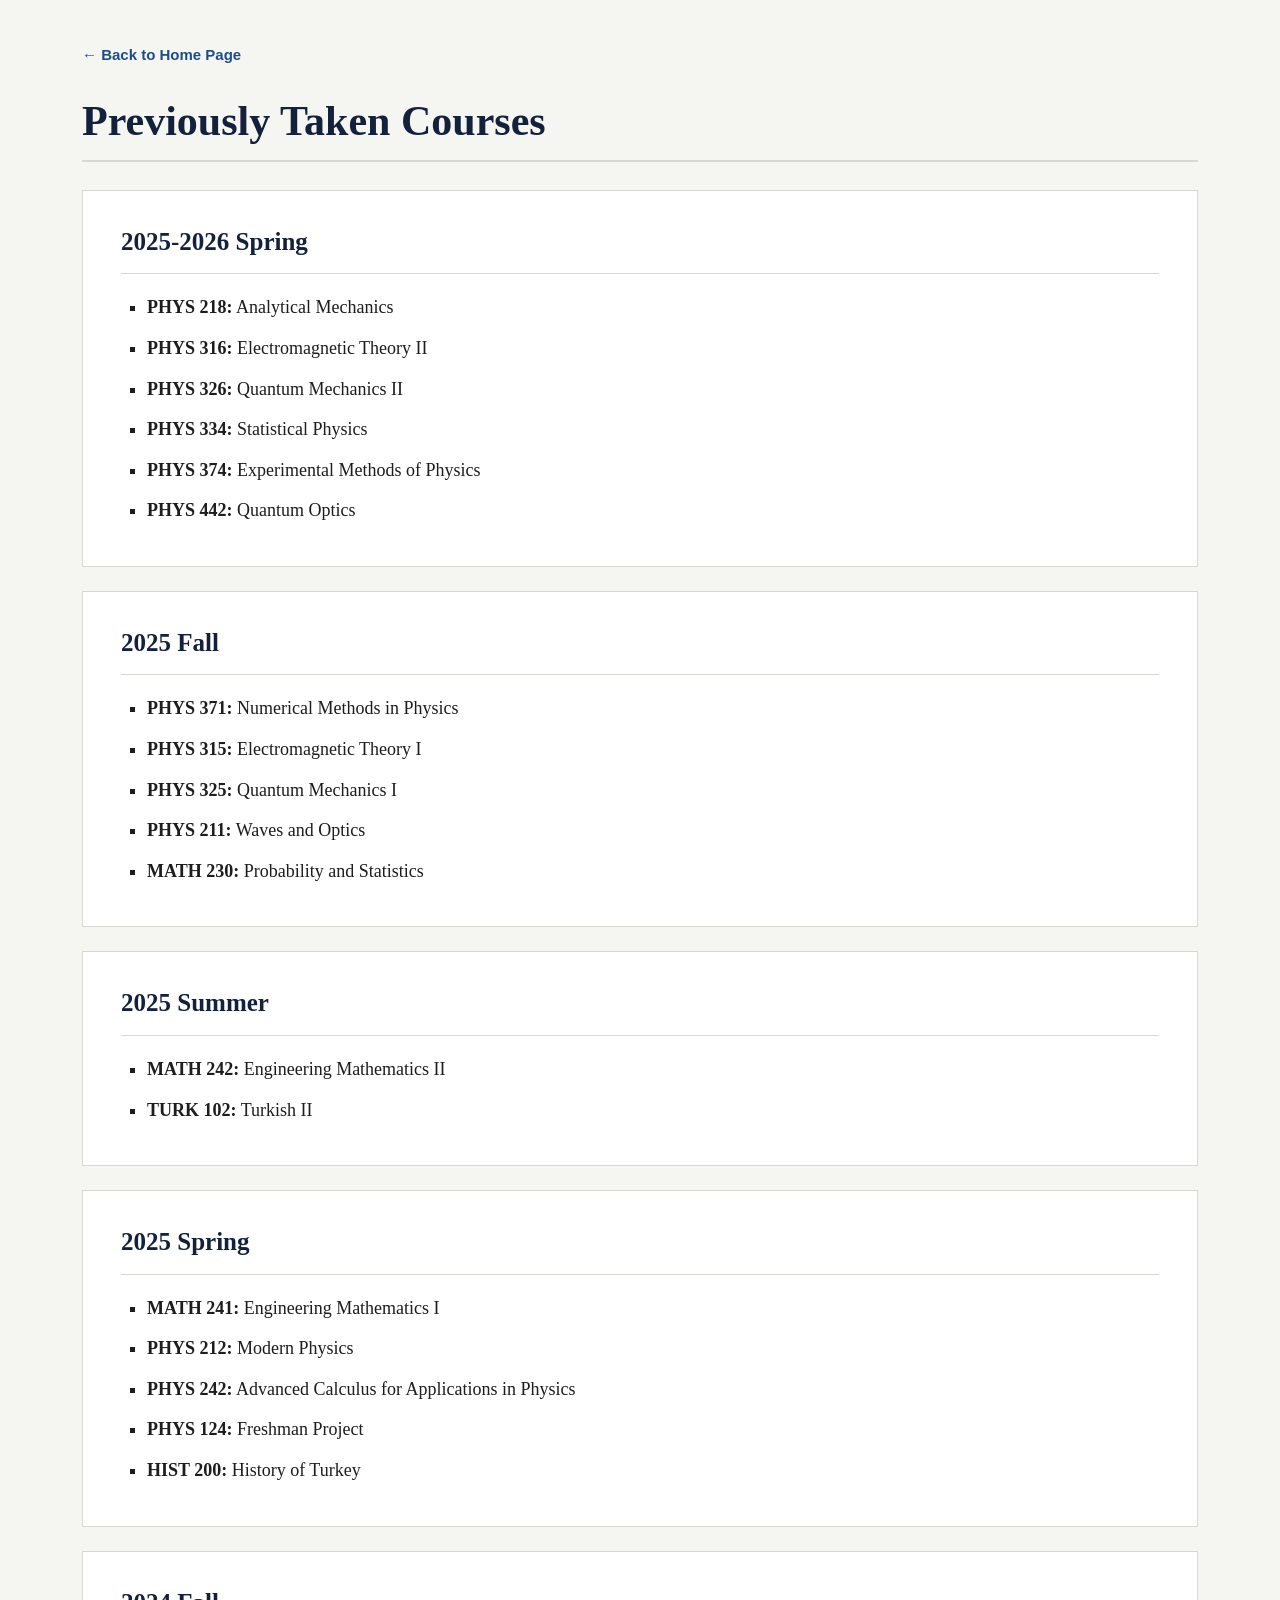
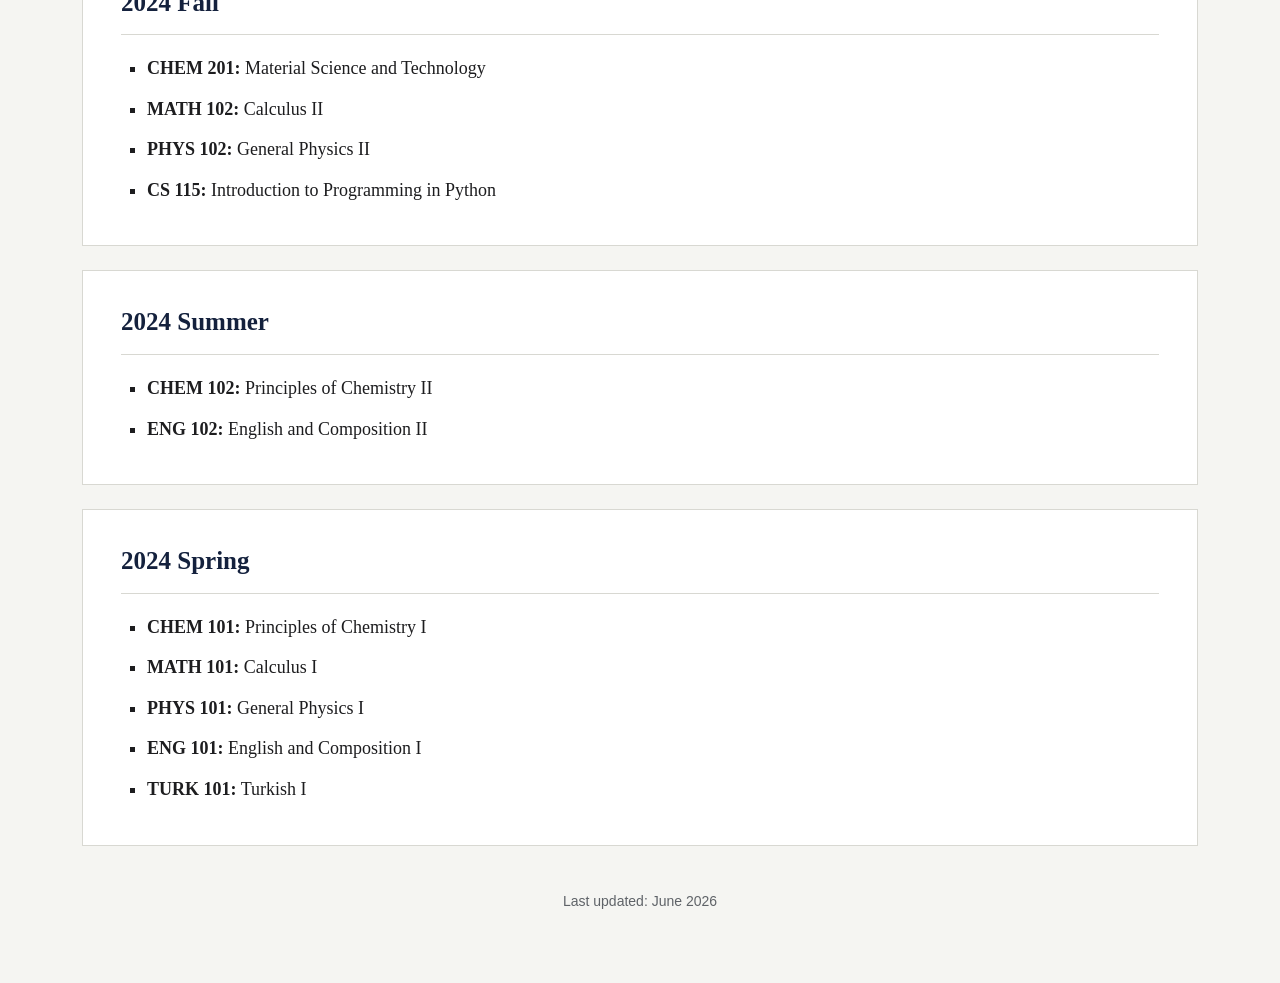
<file: courses.html>
<!DOCTYPE html>
<html lang="en">
<head>
    <meta charset="UTF-8">
    <meta name="viewport" content="width=device-width, initial-scale=1.0">
    <title>Previously Taken Courses - Yusuf Kayra Gül</title>
    <link rel="stylesheet" href="style.css">
</head>
<body>

    <main class="page">

        <p class="back-link">
            <a href="index.html">← Back to Home Page</a>
        </p>

        <h1 class="page-title">Previously Taken Courses</h1>

        <section class="course-section">
            <h2 class="term-title">2025-2026 Spring</h2>
            <ul class="course-list">
                <li><strong>PHYS 218:</strong> Analytical Mechanics</li>
                <li><strong>PHYS 316:</strong> Electromagnetic Theory II</li>
                <li><strong>PHYS 326:</strong> Quantum Mechanics II</li>
                <li><strong>PHYS 334:</strong> Statistical Physics</li>
                <li><strong>PHYS 374:</strong> Experimental Methods of Physics</li>
                <li><strong>PHYS 442:</strong> Quantum Optics</li>
            </ul>
        </section>

        <section class="course-section">
            <h2 class="term-title">2025 Fall</h2>
            <ul class="course-list">
                <li><strong>PHYS 371:</strong> Numerical Methods in Physics</li>
                <li><strong>PHYS 315:</strong> Electromagnetic Theory I</li>
                <li><strong>PHYS 325:</strong> Quantum Mechanics I</li>
                <li><strong>PHYS 211:</strong> Waves and Optics</li>
                <li><strong>MATH 230:</strong> Probability and Statistics</li>
            </ul>
        </section>

        <section class="course-section">
            <h2 class="term-title">2025 Summer</h2>
            <ul class="course-list">
                <li><strong>MATH 242:</strong> Engineering Mathematics II</li>
                <li><strong>TURK 102:</strong> Turkish II</li>
            </ul>
        </section>

        <section class="course-section">
            <h2 class="term-title">2025 Spring</h2>
            <ul class="course-list">
                <li><strong>MATH 241:</strong> Engineering Mathematics I</li>
                <li><strong>PHYS 212:</strong> Modern Physics</li>
                <li><strong>PHYS 242:</strong> Advanced Calculus for Applications in Physics</li>
                <li><strong>PHYS 124:</strong> Freshman Project</li>
                <li><strong>HIST 200:</strong> History of Turkey</li>
            </ul>
        </section>

        <section class="course-section">
            <h2 class="term-title">2024 Fall</h2>
            <ul class="course-list">
                <li><strong>CHEM 201:</strong> Material Science and Technology</li>
                <li><strong>MATH 102:</strong> Calculus II</li>
                <li><strong>PHYS 102:</strong> General Physics II</li>
                <li><strong>CS 115:</strong> Introduction to Programming in Python</li>
            </ul>
        </section>

        <section class="course-section">
            <h2 class="term-title">2024 Summer</h2>
            <ul class="course-list">
                <li><strong>CHEM 102:</strong> Principles of Chemistry II</li>
                <li><strong>ENG 102:</strong> English and Composition II</li>
            </ul>
        </section>

        <section class="course-section">
            <h2 class="term-title">2024 Spring</h2>
            <ul class="course-list">
                <li><strong>CHEM 101:</strong> Principles of Chemistry I</li>
                <li><strong>MATH 101:</strong> Calculus I</li>
                <li><strong>PHYS 101:</strong> General Physics I</li>
                <li><strong>ENG 101:</strong> English and Composition I</li>
                <li><strong>TURK 101:</strong> Turkish I</li>
            </ul>
        </section>

        <footer>
            <p>Last updated: June 2026</p>
        </footer>

    </main>

</body>
</html>
</file>
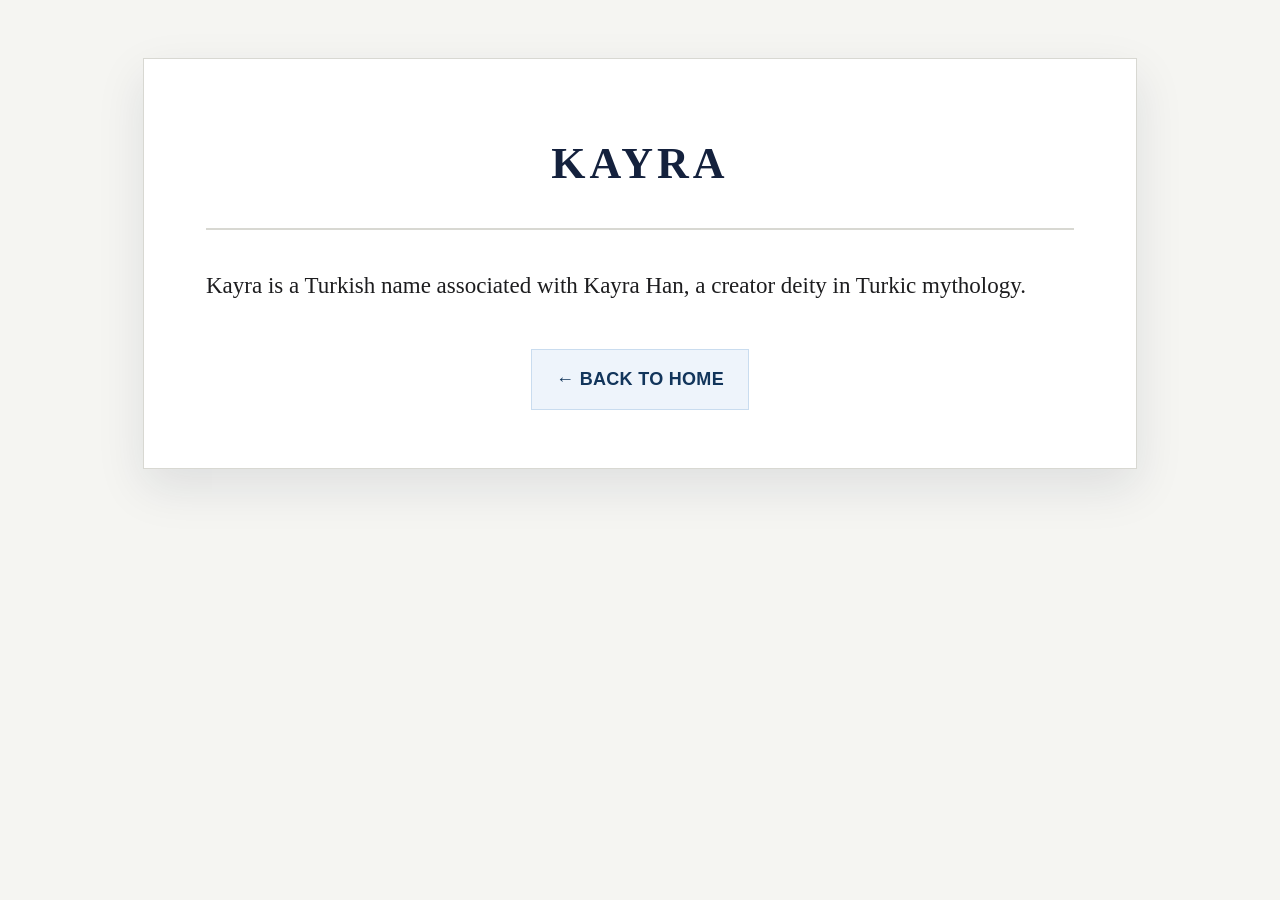
<file: kayra.html>
<!DOCTYPE html>
<html lang="en">
<head>
    <meta charset="UTF-8">
    <meta name="viewport" content="width=device-width, initial-scale=1.0">
    <title>Kayra - Yusuf Kayra Gül</title>
    <link rel="stylesheet" href="style.css">
</head>
<body>

    <main class="name-page-wrapper">
        <section class="name-page-box">
            <h1 class="name-page-title">KAYRA</h1>
            <hr class="name-page-line">

            <p class="name-page-text">
                Kayra is a Turkish name associated with Kayra Han, a creator deity in Turkic mythology.
            </p>

            <div class="name-page-button-wrap">
                <a class="name-page-button" href="index.html">← BACK TO HOME</a>
            </div>
        </section>
    </main>

</body>
</html>
</file>
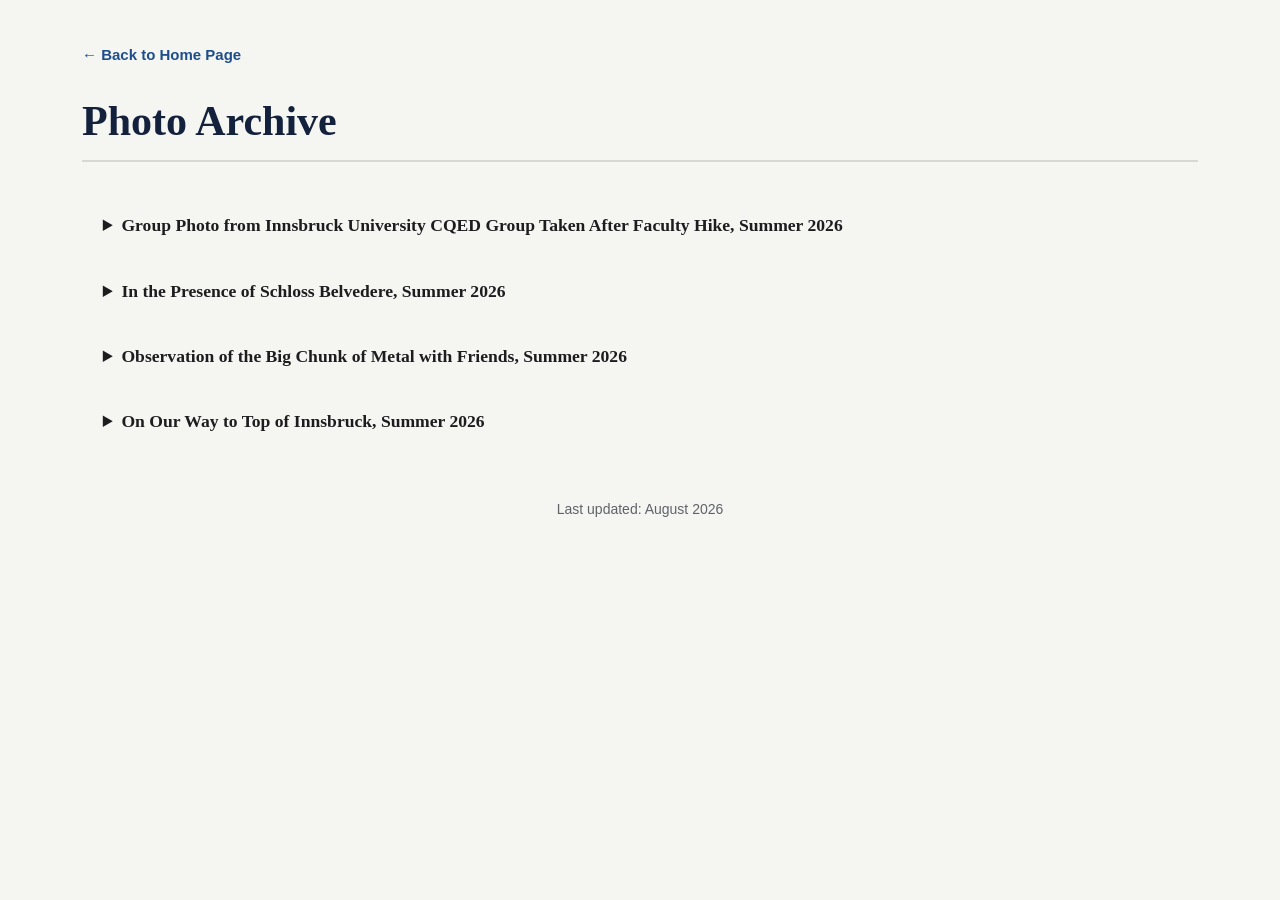
<file: photo_archive.html>
<!DOCTYPE html>
<html lang="en">
<head>
    <meta charset="UTF-8">
    <meta name="viewport" content="width=device-width, initial-scale=1.0">
    <title>Photo Archive - Yusuf Kayra Gül</title>
    <link rel="stylesheet" href="style.css">
</head>
<body>

    <main class="page">

        <p class="back-link">
            <a href="index.html">← Back to Home Page</a>
        </p>

        <h1 class="page-title">Photo Archive</h1>

        <p class="archive-intro">
        </p>

        <section class="photo-archive">
            <details class="photo-entry">
                <summary>Group Photo from Innsbruck University CQED Group Taken After Faculty Hike, Summer 2026</summary>
                <div class="photo-content">
                    <img src="assets/photos/Innsbruck_Group.JPG" alt="">
                    <p>
                        Left to right: Prof.Helmut Ritsch, Dr.Karol Gietka, Linda Gietka, Dr.Natalia Masalaeva, me and Aswath Madhusudan.
                    </p>
                </div>
            </details>
        </section>

        <section class="photo-archive">
            <details class="photo-entry">
                <summary>In the Presence of Schloss Belvedere, Summer 2026</summary>
                <div class="photo-content">
                    <img src="assets/photos/Belvedere_Photo.jpeg" alt="">
                    <p>
                        From my visit to Belvedere Palace in Vienna. Photographed by Asrın Pekşen.
                    </p>
                </div>
            </details>
        </section>

        <section class="photo-archive">
            <details class="photo-entry">
                <summary>Observation of the Big Chunk of Metal with Friends, Summer 2026</summary>
                <div class="photo-content">
                    <img src="assets/photos/Paris_Photo.jpeg" alt="">
                    <p>
                        From our visit to Paris in a day with extreme temperature. Left to right: me, Asrın Pekşen and Hacı Berkay Buz.
                    </p>
                </div>
            </details>
        </section>

        <section class="photo-archive">
            <details class="photo-entry">
                <summary>On Our Way to Top of Innsbruck, Summer 2026</summary>
                <div class="photo-content">
                    <img src="assets/photos/Innsbruck_Photo.jpeg" alt="">
                    <p>
                        From our trip in Innsbruck. Left to right: me, Asrın Pekşen and Hacı Berkay Buz.
                    </p>
                </div>
            </details>
        </section>

        <footer>
            <p>Last updated: August 2026</p>
        </footer>

    </main>

</body>
</html>
</file>
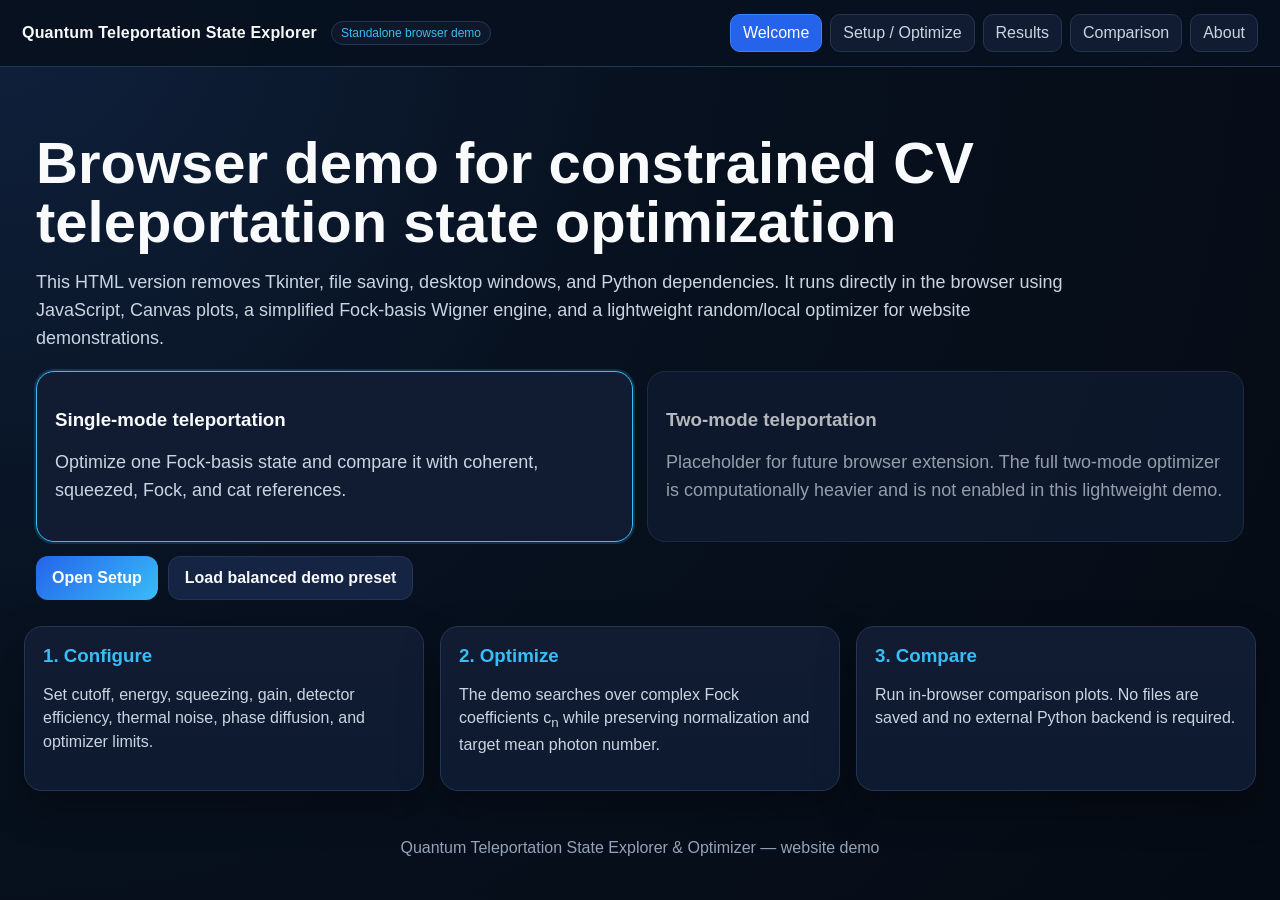
<file: qtse.html>
<!DOCTYPE html>
<html lang="en">
<head>
<meta charset="UTF-8" />
<meta name="viewport" content="width=device-width, initial-scale=1.0" />
<title>Quantum Teleportation State Explorer — Browser Demo</title>
<style>
:root{
  --bg:#07111f; --bg2:#0b1220; --card:#111c33; --card2:#152443; --plot:#0f172a;
  --text:#f8fafc; --muted:#cbd5e1; --subtle:#94a3b8; --accent:#38bdf8; --accent2:#2563eb;
  --border:#243656; --ok:#34d399; --warn:#fbbf24; --bad:#fb7185; --shadow:rgba(0,0,0,.32);
}
*{box-sizing:border-box}
body{margin:0;background:radial-gradient(circle at top left,#10213d 0,#07111f 42%,#050b14 100%);color:var(--text);font-family:Inter,Segoe UI,Arial,sans-serif;}
button,input,select{font:inherit}
.app{min-height:100vh;display:flex;flex-direction:column}.topbar{display:flex;gap:14px;align-items:center;padding:14px 22px;border-bottom:1px solid var(--border);background:rgba(7,17,31,.92);backdrop-filter:blur(10px);position:sticky;top:0;z-index:5}.brand{font-weight:800;letter-spacing:.2px}.badge{font-size:12px;color:var(--accent);border:1px solid var(--border);border-radius:999px;padding:4px 9px;background:var(--plot)}.nav{margin-left:auto;display:flex;gap:8px;flex-wrap:wrap}.tabbtn{border:1px solid var(--border);background:var(--card);color:var(--muted);padding:9px 12px;border-radius:10px;cursor:pointer}.tabbtn.active,.tabbtn:hover{background:var(--accent2);color:#fff;border-color:#3b82f6}.page{display:none;padding:24px;max-width:1500px;width:100%;margin:0 auto}.page.active{display:block}.hero{padding:42px 12px 26px}.hero h1{font-size:clamp(32px,5vw,58px);line-height:1.02;margin:0 0 14px}.hero p{font-size:18px;color:var(--muted);max-width:1040px;line-height:1.55}.grid{display:grid;grid-template-columns:repeat(12,1fr);gap:16px}.card{background:linear-gradient(180deg,var(--card),#0e1a30);border:1px solid var(--border);border-radius:18px;box-shadow:0 16px 40px var(--shadow);padding:18px}.card h2,.card h3{margin:0 0 12px;color:var(--accent)}.card p,.small{color:var(--muted);line-height:1.45}.span4{grid-column:span 4}.span5{grid-column:span 5}.span6{grid-column:span 6}.span7{grid-column:span 7}.span8{grid-column:span 8}.span12{grid-column:span 12}@media(max-width:980px){.span4,.span5,.span6,.span7,.span8{grid-column:span 12}.topbar{align-items:flex-start;flex-direction:column}.nav{margin-left:0}}
.formgrid{display:grid;grid-template-columns:repeat(4,minmax(150px,1fr));gap:12px}@media(max-width:980px){.formgrid{grid-template-columns:repeat(2,minmax(120px,1fr))}}@media(max-width:560px){.formgrid{grid-template-columns:1fr}}
.field{display:flex;flex-direction:column;gap:6px}.field label{font-size:13px;color:var(--subtle)}input,select{width:100%;background:var(--plot);border:1px solid var(--border);border-radius:10px;color:var(--text);padding:10px 11px;outline:none}input:focus,select:focus{border-color:var(--accent)}input[type="checkbox"]{width:auto;accent-color:var(--accent2)}.checks{display:grid;grid-template-columns:repeat(3,minmax(180px,1fr));gap:10px}.check{display:flex;align-items:center;gap:8px;color:var(--muted);background:rgba(15,23,42,.52);border:1px solid var(--border);border-radius:10px;padding:10px}.actions{display:flex;gap:10px;flex-wrap:wrap;margin-top:14px}.primary{background:linear-gradient(135deg,#2563eb,#38bdf8);border:0;color:#fff;border-radius:12px;padding:12px 16px;font-weight:800;cursor:pointer}.secondary{background:var(--card2);border:1px solid var(--border);color:var(--text);border-radius:12px;padding:12px 16px;font-weight:700;cursor:pointer}.primary:disabled,.secondary:disabled{opacity:.45;cursor:not-allowed}.status{min-height:40px;color:var(--muted);background:rgba(15,23,42,.7);border:1px solid var(--border);border-radius:12px;padding:12px;margin-top:12px;white-space:pre-wrap}.metrics{display:grid;grid-template-columns:repeat(4,1fr);gap:12px}@media(max-width:900px){.metrics{grid-template-columns:repeat(2,1fr)}}.metric{background:var(--plot);border:1px solid var(--border);border-radius:14px;padding:12px}.metric .k{font-size:12px;color:var(--subtle)}.metric .v{font-size:22px;font-weight:800;margin-top:4px}.canvasWrap{background:var(--plot);border:1px solid var(--border);border-radius:14px;padding:10px;overflow:hidden}.canvasWrap h4{margin:0 0 8px;color:var(--muted)}canvas{width:100%;height:auto;display:block;border-radius:10px;background:#08101f}.tableWrap{overflow:auto;border:1px solid var(--border);border-radius:14px}table{width:100%;border-collapse:collapse;background:var(--plot)}th,td{padding:10px;border-bottom:1px solid var(--border);text-align:left;font-size:13px;white-space:nowrap}th{color:var(--accent);background:#0b172c;position:sticky;top:0}td{color:var(--muted)}.code{font-family:Consolas,ui-monospace,monospace;background:var(--plot);border:1px solid var(--border);border-radius:12px;padding:12px;color:var(--muted);overflow:auto}.warn{color:var(--warn)}.ok{color:var(--ok)}.bad{color:var(--bad)}.pillrow{display:flex;gap:8px;flex-wrap:wrap}.pill{border:1px solid var(--border);background:var(--plot);border-radius:999px;padding:6px 10px;color:var(--muted);font-size:12px}.footer{padding:24px;color:var(--subtle);text-align:center}.modeChoice{display:flex;gap:14px;flex-wrap:wrap;margin-top:18px}.modeCard{flex:1;min-width:260px;padding:18px;border-radius:18px;border:1px solid var(--border);background:var(--card);cursor:pointer}.modeCard:hover,.modeCard.selected{border-color:var(--accent);box-shadow:0 0 0 2px rgba(56,189,248,.18)}.twoModeNote{opacity:.72}.progressOuter{height:9px;background:#0b172c;border-radius:999px;overflow:hidden;border:1px solid var(--border);margin-top:10px}.progressInner{height:100%;width:0%;background:linear-gradient(90deg,#2563eb,#38bdf8)}
</style>
</head>
<body>
<div class="app">
  <div class="topbar">
    <div class="brand">Quantum Teleportation State Explorer</div>
    <div class="badge">Standalone browser demo</div>
    <div class="nav">
      <button class="tabbtn active" data-page="welcome">Welcome</button>
      <button class="tabbtn" data-page="setup">Setup / Optimize</button>
      <button class="tabbtn" data-page="results">Results</button>
      <button class="tabbtn" data-page="comparison">Comparison</button>
      <button class="tabbtn" data-page="about">About</button>
    </div>
  </div>

  <section id="welcome" class="page active">
    <div class="hero">
      <h1>Browser demo for constrained CV teleportation state optimization</h1>
      <p>This HTML version removes Tkinter, file saving, desktop windows, and Python dependencies. It runs directly in the browser using JavaScript, Canvas plots, a simplified Fock-basis Wigner engine, and a lightweight random/local optimizer for website demonstrations.</p>
      <div class="modeChoice">
        <div class="modeCard selected" id="singleModeCard"><h3>Single-mode teleportation</h3><p>Optimize one Fock-basis state and compare it with coherent, squeezed, Fock, and cat references.</p></div>
        <div class="modeCard twoModeNote" id="twoModeCard"><h3>Two-mode teleportation</h3><p>Placeholder for future browser extension. The full two-mode optimizer is computationally heavier and is not enabled in this lightweight demo.</p></div>
      </div>
      <div class="actions"><button class="primary" onclick="showPage('setup')">Open Setup</button><button class="secondary" onclick="loadPreset('balanced');showPage('setup')">Load balanced demo preset</button></div>
    </div>
    <div class="grid">
      <div class="card span4"><h3>1. Configure</h3><p>Set cutoff, energy, squeezing, gain, detector efficiency, thermal noise, phase diffusion, and optimizer limits.</p></div>
      <div class="card span4"><h3>2. Optimize</h3><p>The demo searches over complex Fock coefficients c<sub>n</sub> while preserving normalization and target mean photon number.</p></div>
      <div class="card span4"><h3>3. Compare</h3><p>Run in-browser comparison plots. No files are saved and no external Python backend is required.</p></div>
    </div>
  </section>

  <section id="setup" class="page">
    <div class="grid">
      <div class="card span12"><h2>Setup / Optimize</h2><p class="small">For a website demo, keep Ncut ≤ 12 and grid points ≤ 65 for smooth browser performance.</p></div>
      <div class="card span12">
        <h3>Numerical settings</h3>
        <div class="formgrid">
          <div class="field"><label>Ncut</label><input id="Ncut" type="number" min="3" max="18" value="9"></div>
          <div class="field"><label>Target mean photon number N</label><input id="targetEnergy" type="number" step="0.1" min="0" value="1.0"></div>
          <div class="field"><label>Phase-space x/p max</label><input id="xMax" type="number" step="0.5" min="3" value="5.5"></div>
          <div class="field"><label>Grid points</label><input id="gridPoints" type="number" min="31" max="101" step="2" value="55"></div>
          <div class="field"><label>Starts</label><input id="starts" type="number" min="1" max="20" value="4"></div>
          <div class="field"><label>Iterations per start</label><input id="iterations" type="number" min="10" max="400" value="70"></div>
          <div class="field"><label>Mutation step</label><input id="mutationStep" type="number" step="0.01" min="0.01" value="0.18"></div>
          <div class="field"><label>Random seed</label><input id="seed" type="number" value="1234"></div>
        </div>
      </div>

      <div class="card span12">
        <h3>Teleportation channel</h3>
        <div class="formgrid">
          <div class="field"><label>Squeezing r</label><input id="r" type="number" step="0.05" value="0.9"></div>
          <div class="field"><label>Gain g</label><input id="gain" type="number" step="0.05" value="1.0"></div>
          <div class="field"><label>Detector efficiency η</label><input id="eta" type="number" step="0.01" min="0.05" max="1" value="0.9"></div>
          <div class="field"><label>Detector noise strength</label><input id="detStrength" type="number" step="0.01" min="0" value="0.04"></div>
          <div class="field"><label>Thermal nbar</label><input id="thermalN" type="number" step="0.01" min="0" value="0.05"></div>
          <div class="field"><label>Thermal noise strength</label><input id="thermalStrength" type="number" step="0.01" min="0" value="0.02"></div>
          <div class="field"><label>Extra x noise</label><input id="extraX" type="number" step="0.01" min="0" value="0.00"></div>
          <div class="field"><label>Extra p noise</label><input id="extraP" type="number" step="0.01" min="0" value="0.00"></div>
          <div class="field"><label>Phase diffusion σ</label><input id="phaseSigma" type="number" step="0.02" min="0" value="0.00"></div>
          <div class="field"><label>Objective</label><select id="objective"><option value="fidelity">Maximize fidelity</option><option value="negativity">Fidelity + negativity survival</option></select></div>
          <div class="field"><label>Negativity weight</label><input id="negWeight" type="number" step="0.05" min="0" max="1" value="0.35"></div>
          <div class="field"><label>Tail penalty</label><input id="tailPenalty" type="number" step="0.01" min="0" value="0.02"></div>
        </div>
        <div class="checks" style="margin-top:12px">
          <label class="check"><input id="finiteNoise" type="checkbox" checked> Finite-squeezing noise</label>
          <label class="check"><input id="useDetector" type="checkbox" checked> Detector inefficiency</label>
          <label class="check"><input id="useThermal" type="checkbox"> Thermal noise</label>
          <label class="check"><input id="realOnly" type="checkbox"> Real coefficients only</label>
          <label class="check"><input id="evenOnly" type="checkbox"> Even parity only</label>
          <label class="check"><input id="oddOnly" type="checkbox"> Odd parity only</label>
        </div>
        <div class="actions">
          <button class="secondary" onclick="loadPreset('fast')">Fast preset</button>
          <button class="secondary" onclick="loadPreset('balanced')">Balanced preset</button>
          <button class="secondary" onclick="loadPreset('visual')">Visual preset</button>
          <button class="primary" id="startBtn" onclick="startOptimization()">Start optimization</button>
          <button class="secondary" id="stopBtn" onclick="stopOptimization()" disabled>Stop</button>
        </div>
        <div class="progressOuter"><div class="progressInner" id="progressBar"></div></div>
        <div class="status" id="statusBox">Ready. This demo runs entirely in your browser. No plots or files will be saved.</div>
      </div>
    </div>
  </section>

  <section id="results" class="page">
    <div class="grid">
      <div class="card span12"><h2>Optimization Results</h2><div class="metrics" id="metricCards"></div></div>
      <div class="card span6"><div class="canvasWrap"><h4>Input Wigner function</h4><canvas id="winCanvas" width="520" height="520"></canvas></div></div>
      <div class="card span6"><div class="canvasWrap"><h4>Teleported output Wigner function</h4><canvas id="woutCanvas" width="520" height="520"></canvas></div></div>
      <div class="card span6"><div class="canvasWrap"><h4>Photon-number distribution</h4><canvas id="photonCanvas" width="640" height="360"></canvas></div></div>
      <div class="card span6"><div class="canvasWrap"><h4>Optimization history</h4><canvas id="historyCanvas" width="640" height="360"></canvas></div></div>
      <div class="card span12"><h3>Optimized state</h3><div class="code" id="stateFormula">Run optimization first.</div></div>
    </div>
  </section>

  <section id="comparison" class="page">
    <div class="grid">
      <div class="card span12"><h2>Comparison & Validation Tests</h2><p class="small">Runs reference-state tests and sweep plots inside the app. Save/export buttons are intentionally removed for website deployment.</p><div class="actions"><button class="primary" id="compareBtn" onclick="runComparison()" disabled>Run comparison</button></div><div class="status" id="comparisonStatus">Run an optimization first.</div></div>
      <div class="card span12"><h3>State metrics</h3><div class="tableWrap"><table id="comparisonTable"><thead><tr><th>State</th><th>Fidelity</th><th>Energy</th><th>Neg in</th><th>Neg out</th><th>Survival</th><th>Overlap</th></tr></thead><tbody></tbody></table></div></div>
      <div class="card span6"><div class="canvasWrap"><h4>Comparison fidelities</h4><canvas id="compareBarCanvas" width="640" height="360"></canvas></div></div>
      <div class="card span6"><div class="canvasWrap"><h4>Fidelity vs squeezing r</h4><canvas id="sweepCanvas" width="640" height="360"></canvas></div></div>
    </div>
  </section>

  <section id="about" class="page">
    <div class="grid">
      <div class="card span12"><h2>About this browser version</h2><p>This is a standalone HTML/JavaScript demo designed for embedding in a website. It is not a full replacement for the Python/QuTiP desktop research version. The Python version uses QuTiP, SciPy optimization, Tkinter, Matplotlib TkAgg, threaded workers, and export folders. This browser version keeps the core educational idea: optimize Fock coefficients, apply a noisy Wigner-space teleportation channel, and compare with reference states.</p></div>
      <div class="card span6"><h3>What was removed</h3><div class="pillrow"><span class="pill">Tkinter</span><span class="pill">FigureCanvasTkAgg</span><span class="pill">File saving</span><span class="pill">Open folder buttons</span><span class="pill">Python backend</span><span class="pill">QuTiP dependency</span></div></div>
      <div class="card span6"><h3>What remains</h3><div class="pillrow"><span class="pill">Single-mode Fock states</span><span class="pill">Wigner plots</span><span class="pill">Fidelity</span><span class="pill">Negativity</span><span class="pill">Random/local optimizer</span><span class="pill">Comparison sweeps</span></div></div>
      <div class="card span12"><h3>Embedding tip</h3><p class="small">Upload this single HTML file to your website and link it as a demo page, or copy the body content into a page section. For heavy research runs, keep using the Python desktop app or a proper backend server.</p></div>
    </div>
  </section>
  <div class="footer">Quantum Teleportation State Explorer & Optimizer — website demo</div>
</div>

<script>
'use strict';
const SQRT2=Math.sqrt(2), PI=Math.PI;
let appState={best:null, grid:null, stop:false, rng:null, comparison:null};
function $(id){return document.getElementById(id)}
function showPage(id){document.querySelectorAll('.page').forEach(p=>p.classList.remove('active'));$(id).classList.add('active');document.querySelectorAll('.tabbtn').forEach(b=>b.classList.toggle('active',b.dataset.page===id));}
document.querySelectorAll('.tabbtn').forEach(b=>b.addEventListener('click',()=>showPage(b.dataset.page)));
$('singleModeCard').onclick=()=>{$('singleModeCard').classList.add('selected');$('twoModeCard').classList.remove('selected')};
$('twoModeCard').onclick=()=>{setStatus('Two-mode browser mode is planned, but this lightweight HTML demo currently enables single-mode teleportation only.');};
function setStatus(msg){$('statusBox').textContent=msg} function setCompStatus(msg){$('comparisonStatus').textContent=msg}
function num(id){return parseFloat($(id).value)} function intv(id){return parseInt($(id).value,10)} function chk(id){return $(id).checked}
function cfg(){let N=intv('Ncut'); if(N<3)N=3; if(N>18)N=18; let gp=intv('gridPoints'); if(gp%2===0)gp++; return {Ncut:N,targetEnergy:num('targetEnergy'),xMax:num('xMax'),gridPoints:gp,starts:intv('starts'),iterations:intv('iterations'),mutationStep:num('mutationStep'),seed:intv('seed'),r:num('r'),gain:num('gain'),eta:num('eta'),detStrength:num('detStrength'),thermalN:num('thermalN'),thermalStrength:num('thermalStrength'),extraX:num('extraX'),extraP:num('extraP'),phaseSigma:num('phaseSigma'),objective:$('objective').value,negWeight:num('negWeight'),tailPenalty:num('tailPenalty'),finiteNoise:chk('finiteNoise'),useDetector:chk('useDetector'),useThermal:chk('useThermal'),realOnly:chk('realOnly'),evenOnly:chk('evenOnly'),oddOnly:chk('oddOnly')};}
function loadPreset(name){if(name==='fast'){setVals({Ncut:7,gridPoints:41,starts:2,iterations:35,xMax:5,mutationStep:.22});}
 if(name==='balanced'){setVals({Ncut:9,gridPoints:55,starts:4,iterations:70,xMax:5.5,mutationStep:.18,r:.9,gain:1,eta:.9,phaseSigma:0});$('finiteNoise').checked=true;$('useDetector').checked=true;$('useThermal').checked=false;}
 if(name==='visual'){setVals({Ncut:10,gridPoints:65,starts:5,iterations:95,xMax:6,mutationStep:.14,r:.75,gain:1,eta:.82,phaseSigma:.08,thermalN:.05,thermalStrength:.02});$('finiteNoise').checked=true;$('useDetector').checked=true;$('useThermal').checked=true;}}
function setVals(o){for(const k in o){if($(k)!==null)$(k).value=o[k];}}
class RNG{constructor(seed){this.s=seed>>>0||1} next(){this.s=(1664525*this.s+1013904223)>>>0;return this.s/4294967296} normal(){let u=Math.max(this.next(),1e-12),v=this.next();return Math.sqrt(-2*Math.log(u))*Math.cos(2*PI*v)}}
function factorials(N){let f=[1];for(let i=1;i<N;i++)f[i]=f[i-1]*i;return f}
function normalize(c){let s=0;for(const z of c)s+=z.re*z.re+z.im*z.im;if(s<1e-20){return c.map((_,i)=>({re:i?0:1,im:0}))}let a=1/Math.sqrt(s);return c.map(z=>({re:z.re*a,im:z.im*a}))}
function energy(c){let e=0;for(let n=0;n<c.length;n++)e+=n*(c[n].re*c[n].re+c[n].im*c[n].im);return e}
function parityProject(c,C){let out=c.map((z,n)=>{if(C.evenOnly&&n%2===1)return{re:0,im:0};if(C.oddOnly&&n%2===0)return{re:0,im:0};return{re:z.re,im:C.realOnly?0:z.im};});return out}
function projectEnergy(c,target,C){c=normalize(parityProject(c,C));let N=c.length, eps=1e-10, p=[], phase=[];for(let n=0;n<N;n++){let mag=Math.hypot(c[n].re,c[n].im);p[n]=mag*mag+eps;phase[n]=mag>1e-14?Math.atan2(c[n].im,c[n].re):0}let allowed=[];for(let n=0;n<N;n++){if(C.evenOnly&&n%2===1)continue;if(C.oddOnly&&n%2===0)continue;allowed.push(n)}let minA=Math.min(...allowed), maxA=Math.max(...allowed);target=Math.min(maxA,Math.max(minA,target));function mean(beta){let mx=-1e99;for(const n of allowed)mx=Math.max(mx,Math.log(p[n])+beta*n);let Z=0,E=0;for(const n of allowed){let w=Math.exp(Math.log(p[n])+beta*n-mx);Z+=w;E+=n*w}return E/Z}let lo=-80,hi=80;for(let k=0;k<90;k++){let mid=(lo+hi)/2;if(mean(mid)<target)lo=mid;else hi=mid}let beta=(lo+hi)/2,mx=-1e99;for(const n of allowed)mx=Math.max(mx,Math.log(p[n])+beta*n);let weights=Array(N).fill(0),Z=0;for(const n of allowed){weights[n]=Math.exp(Math.log(p[n])+beta*n-mx);Z+=weights[n]}let out=Array(N).fill(0).map(()=>({re:0,im:0}));for(const n of allowed){let amp=Math.sqrt(weights[n]/Z);out[n]={re:amp*Math.cos(phase[n]),im:C.realOnly?0:amp*Math.sin(phase[n])}}return normalize(out)}
function coherent(N,E){let a=Math.sqrt(Math.max(0,E)),f=factorials(N),arr=[];let norm=Math.exp(-a*a/2);for(let n=0;n<N;n++)arr.push({re:norm*Math.pow(a,n)/Math.sqrt(f[n]),im:0});return normalize(arr)}
function fock(N,n){return Array(N).fill(0).map((_,i)=>({re:i===n?1:0,im:0}))}
function squeezed(N,E){let s=Math.asinh(Math.sqrt(Math.max(0,E))),t=Math.tanh(s),f=factorials(N),arr=Array(N).fill(0).map(()=>({re:0,im:0}));for(let k=0;2*k<N;k++){let n=2*k;let coeff=Math.sqrt(f[n])/(Math.pow(2,k)*f[k])*Math.pow(-t,k)/Math.sqrt(Math.cosh(s));arr[n]={re:coeff,im:0}}return normalize(arr)}
function cat(N,alpha,phase){let cp=coherent(N,alpha*alpha),cm=[];let f=factorials(N),norm=Math.exp(-alpha*alpha/2);for(let n=0;n<N;n++)cm.push({re:norm*Math.pow(-alpha,n)/Math.sqrt(f[n]),im:0});let out=[];for(let n=0;n<N;n++){out.push({re:cp[n].re+Math.cos(phase)*cm[n].re,im:Math.sin(phase)*cm[n].re})}return normalize(out)}
function randomState(N,C,rng){let arr=[];for(let n=0;n<N;n++)arr.push({re:rng.normal(),im:C.realOnly?0:rng.normal()});return projectEnergy(arr,C.targetEnergy,C)}
function makeGrid(C){let gp=C.gridPoints;if(gp%2===0)gp++;let xs=[],dx=2*C.xMax/(gp-1);for(let i=0;i<gp;i++)xs.push(-C.xMax+i*dx);return {x:xs,p:xs,dx:dx,dp:dx,n:gp};}
function wigner(c,G){const N=c.length,n=G.n,out=new Float64Array(n*n);for(let iy=0;iy<n;iy++){let p=G.p[iy];for(let ix=0;ix<n;ix++){let x=G.x[ix], ar=x/SQRT2, ai=p/SQRT2;let base=Math.exp(-(x*x+p*p))/PI;let wr=Array(N).fill(0), wi=Array(N).fill(0);wr[0]=base;let W=(c[0].re*c[0].re+c[0].im*c[0].im)*wr[0];for(let k=1;k<N;k++){let pr=wr[k-1], pi=wi[k-1];wr[k]=(2*(ar*pr-ai*pi))/Math.sqrt(k);wi[k]=(2*(ar*pi+ai*pr))/Math.sqrt(k);let rr=c[0].re*c[k].re+c[0].im*c[k].im;let ri=c[0].im*c[k].re-c[0].re*c[k].im;W+=2*(rr*wr[k]-ri*wi[k]);}
for(let m=1;m<N;m++){let tr=wr[m],ti=wi[m];let prm=wr[m-1],pim=wi[m-1];wr[m]=(2*(ar*tr+ai*ti)-Math.sqrt(m)*prm)/Math.sqrt(m);wi[m]=(2*(ar*ti-ai*tr)-Math.sqrt(m)*pim)/Math.sqrt(m);W+=(c[m].re*c[m].re+c[m].im*c[m].im)*wr[m];for(let k=m+1;k<N;k++){let oldr=wr[k], oldi=wi[k];let prevR=wr[k-1],prevI=wi[k-1];wr[k]=(2*(ar*prevR-ai*prevI)-Math.sqrt(m)*tr)/Math.sqrt(k);wi[k]=(2*(ar*prevI+ai*prevR)-Math.sqrt(m)*ti)/Math.sqrt(k);tr=oldr;ti=oldi;let rr=c[m].re*c[k].re+c[m].im*c[k].im;let ri=c[m].im*c[k].re-c[m].re*c[k].im;W+=2*(rr*wr[k]-ri*wi[k]);}}
out[iy*n+ix]=W;}}return out;}
function noiseParams(C){let base=C.finiteNoise?Math.exp(-2*C.r):0;let nx=base+C.extraX,np=base+C.extraP;if(C.useDetector){let add=C.detStrength*(1-C.eta)/Math.max(C.eta,.02);nx+=add;np+=add}if(C.useThermal){let add=C.thermalStrength*(2*C.thermalN+1);nx+=add;np+=add}return {nx:Math.max(0,nx),np:Math.max(0,np),phase:C.phaseSigma,gain:C.gain};}
function interp(W,G,x,p){let n=G.n,dx=G.dx,x0=G.x[0];let fx=(x-x0)/dx,fy=(p-x0)/dx;let ix=Math.floor(fx),iy=Math.floor(fy);if(ix<0||iy<0||ix>=n-1||iy>=n-1)return 0;let tx=fx-ix,ty=fy-iy;let a=W[iy*n+ix],b=W[iy*n+ix+1],c=W[(iy+1)*n+ix],d=W[(iy+1)*n+ix+1];return (1-tx)*(1-ty)*a+tx*(1-ty)*b+(1-tx)*ty*c+tx*ty*d;}
function applyGain(W,G,g){if(Math.abs(g-1)<1e-12)return new Float64Array(W);let n=G.n,out=new Float64Array(W.length);let inv=1/(g*g);for(let iy=0;iy<n;iy++)for(let ix=0;ix<n;ix++){out[iy*n+ix]=interp(W,G,G.x[ix]/g,G.p[iy]/g)*inv}return out;}
function kernel1D(varr,dx){if(varr<1e-10)return [1];let sigma=Math.sqrt(varr),R=Math.max(1,Math.ceil(4*sigma/dx)),arr=[],sum=0;for(let k=-R;k<=R;k++){let v=Math.exp(-0.5*(k*dx)*(k*dx)/varr);arr.push(v);sum+=v}return arr.map(v=>v/sum)}
function convolveX(W,G,k){let n=G.n,R=(k.length-1)/2,out=new Float64Array(W.length);for(let y=0;y<n;y++)for(let x=0;x<n;x++){let s=0;for(let j=-R;j<=R;j++){let xx=x+j;if(xx>=0&&xx<n)s+=k[j+R]*W[y*n+xx]}out[y*n+x]=s}return out}
function convolveY(W,G,k){let n=G.n,R=(k.length-1)/2,out=new Float64Array(W.length);for(let y=0;y<n;y++)for(let x=0;x<n;x++){let s=0;for(let j=-R;j<=R;j++){let yy=y+j;if(yy>=0&&yy<n)s+=k[j+R]*W[yy*n+x]}out[y*n+x]=s}return out}
function phaseDiffuse(W,G,sigma){if(sigma<=1e-12)return W;let ph=[-2,-1,0,1,2].map(z=>z*sigma),wt=[.06136,.24477,.38774,.24477,.06136];let n=G.n,out=new Float64Array(W.length);for(let q=0;q<ph.length;q++){let c=Math.cos(ph[q]),s=Math.sin(ph[q]);for(let iy=0;iy<n;iy++){let p=G.p[iy];for(let ix=0;ix<n;ix++){let x=G.x[ix];let xo=x*c+p*s,po=-x*s+p*c;out[iy*n+ix]+=wt[q]*interp(W,G,xo,po);}}}return out}
function applyChannel(W,G,P){let out=applyGain(W,G,P.gain);out=convolveX(out,G,kernel1D(P.nx,G.dx));out=convolveY(out,G,kernel1D(P.np,G.dp));out=phaseDiffuse(out,G,P.phase);let norm=0;for(const v of out)norm+=v;norm*=G.dx*G.dp;if(Math.abs(norm)>1e-12){for(let i=0;i<out.length;i++)out[i]/=norm}return out}
function fidelity(Win,Wout,G){let s=0;for(let i=0;i<Win.length;i++)s+=Win[i]*Wout[i];return 2*PI*s*G.dx*G.dp}
function negativity(W,G){let s=0;for(const v of W)s+=Math.abs(v)-v;return .5*s*G.dx*G.dp}
function overlap(W1,W2){let a=0,b=0,c=0;for(let i=0;i<W1.length;i++){a+=W1[i]*W2[i];b+=W1[i]*W1[i];c+=W2[i]*W2[i]}return a/Math.sqrt(Math.max(1e-30,b*c))}
function evaluate(c,C,G){let Win=wigner(c,G),P=noiseParams(C),Wout=applyChannel(Win,G,P),F=fidelity(Win,Wout,G),ni=negativity(Win,G),no=negativity(Wout,G),surv=ni>1e-5?no/ni:NaN;let score=F;if(C.objective==='negativity'){score=(1-C.negWeight)*F+C.negWeight*(Number.isFinite(surv)?Math.min(1.2,surv):0); if(ni<1e-5)score-=.2}let tail=0;for(let n=Math.max(0,c.length-3);n<c.length;n++)tail+=c[n].re*c[n].re+c[n].im*c[n].im;score-=C.tailPenalty*tail;return {c,Win,Wout,F,ni,no,surv,score,tail,energy:energy(c)};}
function coeffText(c){let parts=[];for(let n=0;n<c.length;n++){let mag=Math.hypot(c[n].re,c[n].im);if(mag>1e-3){let ph=Math.atan2(c[n].im,c[n].re);parts.push(`${mag.toFixed(3)}e^{i${ph.toFixed(2)}}|${n}⟩`)}}return '|ψ⟩ = '+(parts.join(' + ')||'0');}
function stopOptimization(){appState.stop=true;setStatus('Stopping after the current candidate...')}
async function startOptimization(){let C=cfg();if(C.evenOnly&&C.oddOnly){setStatus('Even and odd parity cannot both be active.');return}appState.stop=false;appState.rng=new RNG(C.seed);$('startBtn').disabled=true;$('stopBtn').disabled=false;$('compareBtn').disabled=true;$('progressBar').style.width='0%';setStatus('Building grid and initial states...');await sleep(20);let G=makeGrid(C);appState.grid=G;let seeds=[coherent(C.Ncut,C.targetEnergy),squeezed(C.Ncut,C.targetEnergy),fock(C.Ncut,Math.round(Math.min(C.Ncut-1,C.targetEnergy)))];for(let i=0;i<C.starts;i++)seeds.push(randomState(C.Ncut,C,appState.rng));seeds=seeds.slice(0,Math.max(1,C.starts+2)).map(s=>projectEnergy(s,C.targetEnergy,C));let best=null,history=[],total=seeds.length*C.iterations,done=0;for(let si=0;si<seeds.length&&!appState.stop;si++){let cur=seeds[si];let curEval=evaluate(cur,C,G);if(!best||curEval.score>best.score)best=curEval;for(let it=0;it<C.iterations&&!appState.stop;it++){let step=C.mutationStep*(1-it/C.iterations*.75);let prop=cur.map(z=>({re:z.re+step*appState.rng.normal(),im:C.realOnly?0:z.im+step*appState.rng.normal()}));prop=projectEnergy(prop,C.targetEnergy,C);let ev=evaluate(prop,C,G);let temp=.015*(1-it/C.iterations);if(ev.score>curEval.score||appState.rng.next()<Math.exp((ev.score-curEval.score)/Math.max(temp,1e-6))){cur=prop;curEval=ev}if(ev.score>best.score)best=ev;history.push(best.F);done++;if(done%2===0){$('progressBar').style.width=`${Math.round(100*done/total)}%`;setStatus(`Running start ${si+1}/${seeds.length}, iteration ${it+1}/${C.iterations}\nBest fidelity = ${best.F.toFixed(6)}, score = ${best.score.toFixed(6)}, energy = ${best.energy.toFixed(4)}`);await sleep(1)}}}
best.history=history;best.config=C;appState.best=best;renderResults(best,G);$('startBtn').disabled=false;$('stopBtn').disabled=true;$('compareBtn').disabled=false;$('progressBar').style.width='100%';setStatus(appState.stop?'Stopped. Showing best candidate found so far.':'Optimization finished. Results are ready.');showPage('results')}
function sleep(ms){return new Promise(r=>setTimeout(r,ms))}
function renderResults(best,G){$('metricCards').innerHTML=metric('Fidelity',best.F)+metric('Energy',best.energy)+metric('Input negativity',best.ni)+metric('Output negativity',best.no)+metric('Survival',Number.isFinite(best.surv)?best.surv:'N/A')+metric('Tail prob.',best.tail)+metric('Score',best.score)+metric('Noise x/p',`${noiseParams(best.config).nx.toFixed(3)} / ${noiseParams(best.config).np.toFixed(3)}`);$('stateFormula').textContent=coeffText(best.c);drawHeatmap('winCanvas',best.Win,G);drawHeatmap('woutCanvas',best.Wout,G);drawPhoton('photonCanvas',best.c);drawLine('historyCanvas',[{name:'best F',values:best.history}],null,'candidate','fidelity')}
function metric(k,v){let txt=(typeof v==='number'&&Number.isFinite(v))?v.toFixed(6):v;return `<div class="metric"><div class="k">${k}</div><div class="v">${txt}</div></div>`}
function colorMap(v,maxAbs){let t=(v/maxAbs+1)/2;t=Math.max(0,Math.min(1,t));let r,g,b;if(t<.5){let u=t*2;r=Math.round(30+40*u);g=Math.round(80+120*u);b=Math.round(180+55*u)}else{let u=(t-.5)*2;r=Math.round(235-20*u);g=Math.round(235-160*u);b=Math.round(235-170*u)}return [r,g,b]}
function drawHeatmap(id,W,G){let c=$(id),ctx=c.getContext('2d'),n=G.n,img=ctx.createImageData(c.width,c.height);let max=0;for(const v of W)max=Math.max(max,Math.abs(v));max=max||1;for(let y=0;y<c.height;y++){let iy=Math.floor((c.height-1-y)/c.height*n);for(let x=0;x<c.width;x++){let ix=Math.floor(x/c.width*n),v=W[iy*n+ix];let [r,g,b]=colorMap(v,max);let k=4*(y*c.width+x);img.data[k]=r;img.data[k+1]=g;img.data[k+2]=b;img.data[k+3]=255}}ctx.putImageData(img,0,0);ctx.strokeStyle='#cbd5e1';ctx.strokeRect(0,0,c.width,c.height)}
function drawPhoton(id,c){let canvas=$(id),ctx=canvas.getContext('2d'),W=canvas.width,H=canvas.height;ctx.clearRect(0,0,W,H);ctx.fillStyle='#08101f';ctx.fillRect(0,0,W,H);let probs=c.map(z=>z.re*z.re+z.im*z.im),mx=Math.max(...probs,.01),pad=42,bw=(W-2*pad)/probs.length;ctx.strokeStyle='#243656';ctx.strokeRect(pad,20,W-2*pad,H-60);for(let i=0;i<probs.length;i++){let h=(H-70)*probs[i]/mx;ctx.fillStyle='#38bdf8';ctx.fillRect(pad+i*bw+3,H-40-h,Math.max(2,bw-6),h);ctx.fillStyle='#cbd5e1';ctx.font='12px Segoe UI';ctx.fillText(i,pad+i*bw+bw/2-3,H-18)}ctx.fillStyle='#f8fafc';ctx.font='15px Segoe UI';ctx.fillText('P(n)=|cₙ|²',pad,17)}
function drawLine(id,series,xvals,xlab,ylab){let canvas=$(id),ctx=canvas.getContext('2d'),W=canvas.width,H=canvas.height,pad=48;ctx.clearRect(0,0,W,H);ctx.fillStyle='#08101f';ctx.fillRect(0,0,W,H);let all=[];series.forEach(s=>all=all.concat(s.values.filter(Number.isFinite)));let ymin=Math.min(...all,.0),ymax=Math.max(...all,1);if(ymax-ymin<1e-6){ymin-=.1;ymax+=.1}ctx.strokeStyle='#243656';ctx.strokeRect(pad,20,W-2*pad,H-70);ctx.fillStyle='#94a3b8';ctx.font='12px Segoe UI';ctx.fillText(ylab,pad,14);let colors=['#38bdf8','#34d399','#fbbf24','#fb7185','#a78bfa','#f472b6'];series.forEach((s,si)=>{ctx.strokeStyle=colors[si%colors.length];ctx.lineWidth=2;ctx.beginPath();s.values.forEach((v,i)=>{let x=pad+(W-2*pad)*(s.values.length<=1?0:i/(s.values.length-1));let y=20+(H-70)*(1-(v-ymin)/(ymax-ymin));if(i===0)ctx.moveTo(x,y);else ctx.lineTo(x,y)});ctx.stroke();ctx.fillStyle=colors[si%colors.length];ctx.fillText(s.name,pad+10,36+16*si)});ctx.fillStyle='#94a3b8';ctx.fillText(xlab,W/2-24,H-16)}
function drawBar(id,rows){let canvas=$(id),ctx=canvas.getContext('2d'),W=canvas.width,H=canvas.height,pad=50;ctx.clearRect(0,0,W,H);ctx.fillStyle='#08101f';ctx.fillRect(0,0,W,H);let vals=rows.map(r=>r.F),mx=Math.max(...vals,.01),bw=(W-2*pad)/rows.length;ctx.strokeStyle='#243656';ctx.strokeRect(pad,20,W-2*pad,H-90);rows.forEach((r,i)=>{let h=(H-100)*r.F/mx;ctx.fillStyle=i===0?'#38bdf8':'#2563eb';ctx.fillRect(pad+i*bw+4,H-70-h,Math.max(2,bw-8),h);ctx.save();ctx.translate(pad+i*bw+bw/2,H-62);ctx.rotate(-Math.PI/5);ctx.fillStyle='#cbd5e1';ctx.font='11px Segoe UI';ctx.fillText(r.name,0,0);ctx.restore();});ctx.fillStyle='#f8fafc';ctx.font='15px Segoe UI';ctx.fillText('Teleportation fidelity',pad,17)}
function runComparison(){let best=appState.best;if(!best){setCompStatus('Run optimization first.');return}setCompStatus('Running comparison in browser...');setTimeout(()=>{let C=best.config,G=appState.grid;let states=[['Optimized',best.c],['Coherent',coherent(C.Ncut,C.targetEnergy)],['Squeezed',squeezed(C.Ncut,C.targetEnergy)],['Fock |N≈E⟩',fock(C.Ncut,Math.round(Math.min(C.Ncut-1,C.targetEnergy)))],['Even cat',cat(C.Ncut,Math.max(.8,Math.sqrt(Math.max(.2,C.targetEnergy))),0)],['Odd cat',cat(C.Ncut,Math.max(.8,Math.sqrt(Math.max(.2,C.targetEnergy))),PI)]];let rows=[];for(const [name,c] of states){let ev=evaluate(projectEnergy(c,C.targetEnergy,C),C,G);rows.push({name,F:ev.F,E:ev.energy,ni:ev.ni,no:ev.no,surv:ev.surv,ov:overlap(ev.Win,ev.Wout),c:ev.c,Win:ev.Win})}rows.sort((a,b)=>b.F-a.F);let tb=$('comparisonTable').querySelector('tbody');tb.innerHTML='';rows.forEach(r=>{let tr=document.createElement('tr');tr.innerHTML=`<td>${r.name}</td><td>${r.F.toFixed(6)}</td><td>${r.E.toFixed(4)}</td><td>${r.ni.toExponential(3)}</td><td>${r.no.toExponential(3)}</td><td>${Number.isFinite(r.surv)?r.surv.toFixed(4):'N/A'}</td><td>${r.ov.toFixed(4)}</td>`;tb.appendChild(tr)});drawBar('compareBarCanvas',rows);let rvals=[];for(let i=0;i<22;i++)rvals.push(0.05+i*(2.3/21));let names=rows.slice(0,4);let series=[];for(const row of names){let vals=[];for(const rv of rvals){let C2={...C,r:rv};let Wout=applyChannel(row.Win,G,noiseParams(C2));vals.push(fidelity(row.Win,Wout,G))}series.push({name:row.name,values:vals})}drawLine('sweepCanvas',series,rvals,'squeezing r','fidelity');appState.comparison=rows;setCompStatus('Comparison finished. Results are displayed in the browser only; no files are written.');showPage('comparison')},50)}
</script>
</body>
</html>
</file>
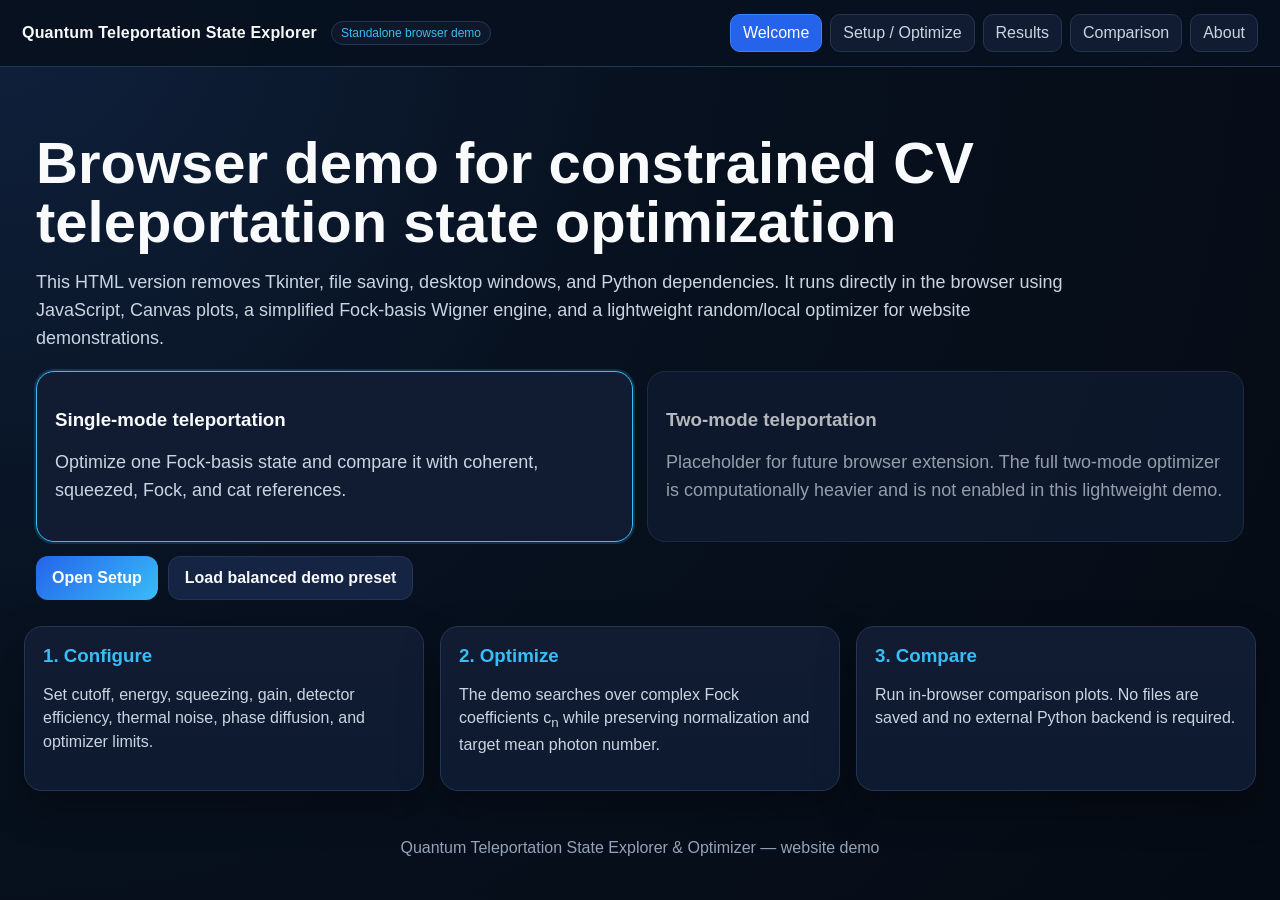
<file: assets/qtse_browser_demo.html>
<!DOCTYPE html>
<html lang="en">
<head>
<meta charset="UTF-8" />
<meta name="viewport" content="width=device-width, initial-scale=1.0" />
<title>Quantum Teleportation State Explorer — Browser Demo</title>
<style>
:root{
  --bg:#07111f; --bg2:#0b1220; --card:#111c33; --card2:#152443; --plot:#0f172a;
  --text:#f8fafc; --muted:#cbd5e1; --subtle:#94a3b8; --accent:#38bdf8; --accent2:#2563eb;
  --border:#243656; --ok:#34d399; --warn:#fbbf24; --bad:#fb7185; --shadow:rgba(0,0,0,.32);
}
*{box-sizing:border-box}
body{margin:0;background:radial-gradient(circle at top left,#10213d 0,#07111f 42%,#050b14 100%);color:var(--text);font-family:Inter,Segoe UI,Arial,sans-serif;}
button,input,select{font:inherit}
.app{min-height:100vh;display:flex;flex-direction:column}.topbar{display:flex;gap:14px;align-items:center;padding:14px 22px;border-bottom:1px solid var(--border);background:rgba(7,17,31,.92);backdrop-filter:blur(10px);position:sticky;top:0;z-index:5}.brand{font-weight:800;letter-spacing:.2px}.badge{font-size:12px;color:var(--accent);border:1px solid var(--border);border-radius:999px;padding:4px 9px;background:var(--plot)}.nav{margin-left:auto;display:flex;gap:8px;flex-wrap:wrap}.tabbtn{border:1px solid var(--border);background:var(--card);color:var(--muted);padding:9px 12px;border-radius:10px;cursor:pointer}.tabbtn.active,.tabbtn:hover{background:var(--accent2);color:#fff;border-color:#3b82f6}.page{display:none;padding:24px;max-width:1500px;width:100%;margin:0 auto}.page.active{display:block}.hero{padding:42px 12px 26px}.hero h1{font-size:clamp(32px,5vw,58px);line-height:1.02;margin:0 0 14px}.hero p{font-size:18px;color:var(--muted);max-width:1040px;line-height:1.55}.grid{display:grid;grid-template-columns:repeat(12,1fr);gap:16px}.card{background:linear-gradient(180deg,var(--card),#0e1a30);border:1px solid var(--border);border-radius:18px;box-shadow:0 16px 40px var(--shadow);padding:18px}.card h2,.card h3{margin:0 0 12px;color:var(--accent)}.card p,.small{color:var(--muted);line-height:1.45}.span4{grid-column:span 4}.span5{grid-column:span 5}.span6{grid-column:span 6}.span7{grid-column:span 7}.span8{grid-column:span 8}.span12{grid-column:span 12}@media(max-width:980px){.span4,.span5,.span6,.span7,.span8{grid-column:span 12}.topbar{align-items:flex-start;flex-direction:column}.nav{margin-left:0}}
.formgrid{display:grid;grid-template-columns:repeat(4,minmax(150px,1fr));gap:12px}@media(max-width:980px){.formgrid{grid-template-columns:repeat(2,minmax(120px,1fr))}}@media(max-width:560px){.formgrid{grid-template-columns:1fr}}
.field{display:flex;flex-direction:column;gap:6px}.field label{font-size:13px;color:var(--subtle)}input,select{width:100%;background:var(--plot);border:1px solid var(--border);border-radius:10px;color:var(--text);padding:10px 11px;outline:none}input:focus,select:focus{border-color:var(--accent)}input[type="checkbox"]{width:auto;accent-color:var(--accent2)}.checks{display:grid;grid-template-columns:repeat(3,minmax(180px,1fr));gap:10px}.check{display:flex;align-items:center;gap:8px;color:var(--muted);background:rgba(15,23,42,.52);border:1px solid var(--border);border-radius:10px;padding:10px}.actions{display:flex;gap:10px;flex-wrap:wrap;margin-top:14px}.primary{background:linear-gradient(135deg,#2563eb,#38bdf8);border:0;color:#fff;border-radius:12px;padding:12px 16px;font-weight:800;cursor:pointer}.secondary{background:var(--card2);border:1px solid var(--border);color:var(--text);border-radius:12px;padding:12px 16px;font-weight:700;cursor:pointer}.primary:disabled,.secondary:disabled{opacity:.45;cursor:not-allowed}.status{min-height:40px;color:var(--muted);background:rgba(15,23,42,.7);border:1px solid var(--border);border-radius:12px;padding:12px;margin-top:12px;white-space:pre-wrap}.metrics{display:grid;grid-template-columns:repeat(4,1fr);gap:12px}@media(max-width:900px){.metrics{grid-template-columns:repeat(2,1fr)}}.metric{background:var(--plot);border:1px solid var(--border);border-radius:14px;padding:12px}.metric .k{font-size:12px;color:var(--subtle)}.metric .v{font-size:22px;font-weight:800;margin-top:4px}.canvasWrap{background:var(--plot);border:1px solid var(--border);border-radius:14px;padding:10px;overflow:hidden}.canvasWrap h4{margin:0 0 8px;color:var(--muted)}canvas{width:100%;height:auto;display:block;border-radius:10px;background:#08101f}.tableWrap{overflow:auto;border:1px solid var(--border);border-radius:14px}table{width:100%;border-collapse:collapse;background:var(--plot)}th,td{padding:10px;border-bottom:1px solid var(--border);text-align:left;font-size:13px;white-space:nowrap}th{color:var(--accent);background:#0b172c;position:sticky;top:0}td{color:var(--muted)}.code{font-family:Consolas,ui-monospace,monospace;background:var(--plot);border:1px solid var(--border);border-radius:12px;padding:12px;color:var(--muted);overflow:auto}.warn{color:var(--warn)}.ok{color:var(--ok)}.bad{color:var(--bad)}.pillrow{display:flex;gap:8px;flex-wrap:wrap}.pill{border:1px solid var(--border);background:var(--plot);border-radius:999px;padding:6px 10px;color:var(--muted);font-size:12px}.footer{padding:24px;color:var(--subtle);text-align:center}.modeChoice{display:flex;gap:14px;flex-wrap:wrap;margin-top:18px}.modeCard{flex:1;min-width:260px;padding:18px;border-radius:18px;border:1px solid var(--border);background:var(--card);cursor:pointer}.modeCard:hover,.modeCard.selected{border-color:var(--accent);box-shadow:0 0 0 2px rgba(56,189,248,.18)}.twoModeNote{opacity:.72}.progressOuter{height:9px;background:#0b172c;border-radius:999px;overflow:hidden;border:1px solid var(--border);margin-top:10px}.progressInner{height:100%;width:0%;background:linear-gradient(90deg,#2563eb,#38bdf8)}
</style>
</head>
<body>
<div class="app">
  <div class="topbar">
    <div class="brand">Quantum Teleportation State Explorer</div>
    <div class="badge">Standalone browser demo</div>
    <div class="nav">
      <button class="tabbtn active" data-page="welcome">Welcome</button>
      <button class="tabbtn" data-page="setup">Setup / Optimize</button>
      <button class="tabbtn" data-page="results">Results</button>
      <button class="tabbtn" data-page="comparison">Comparison</button>
      <button class="tabbtn" data-page="about">About</button>
    </div>
  </div>

  <section id="welcome" class="page active">
    <div class="hero">
      <h1>Browser demo for constrained CV teleportation state optimization</h1>
      <p>This HTML version removes Tkinter, file saving, desktop windows, and Python dependencies. It runs directly in the browser using JavaScript, Canvas plots, a simplified Fock-basis Wigner engine, and a lightweight random/local optimizer for website demonstrations.</p>
      <div class="modeChoice">
        <div class="modeCard selected" id="singleModeCard"><h3>Single-mode teleportation</h3><p>Optimize one Fock-basis state and compare it with coherent, squeezed, Fock, and cat references.</p></div>
        <div class="modeCard twoModeNote" id="twoModeCard"><h3>Two-mode teleportation</h3><p>Placeholder for future browser extension. The full two-mode optimizer is computationally heavier and is not enabled in this lightweight demo.</p></div>
      </div>
      <div class="actions"><button class="primary" onclick="showPage('setup')">Open Setup</button><button class="secondary" onclick="loadPreset('balanced');showPage('setup')">Load balanced demo preset</button></div>
    </div>
    <div class="grid">
      <div class="card span4"><h3>1. Configure</h3><p>Set cutoff, energy, squeezing, gain, detector efficiency, thermal noise, phase diffusion, and optimizer limits.</p></div>
      <div class="card span4"><h3>2. Optimize</h3><p>The demo searches over complex Fock coefficients c<sub>n</sub> while preserving normalization and target mean photon number.</p></div>
      <div class="card span4"><h3>3. Compare</h3><p>Run in-browser comparison plots. No files are saved and no external Python backend is required.</p></div>
    </div>
  </section>

  <section id="setup" class="page">
    <div class="grid">
      <div class="card span12"><h2>Setup / Optimize</h2><p class="small">For a website demo, keep Ncut ≤ 12 and grid points ≤ 65 for smooth browser performance.</p></div>
      <div class="card span12">
        <h3>Numerical settings</h3>
        <div class="formgrid">
          <div class="field"><label>Ncut</label><input id="Ncut" type="number" min="3" max="18" value="9"></div>
          <div class="field"><label>Target mean photon number N</label><input id="targetEnergy" type="number" step="0.1" min="0" value="1.0"></div>
          <div class="field"><label>Phase-space x/p max</label><input id="xMax" type="number" step="0.5" min="3" value="5.5"></div>
          <div class="field"><label>Grid points</label><input id="gridPoints" type="number" min="31" max="101" step="2" value="55"></div>
          <div class="field"><label>Starts</label><input id="starts" type="number" min="1" max="20" value="4"></div>
          <div class="field"><label>Iterations per start</label><input id="iterations" type="number" min="10" max="400" value="70"></div>
          <div class="field"><label>Mutation step</label><input id="mutationStep" type="number" step="0.01" min="0.01" value="0.18"></div>
          <div class="field"><label>Random seed</label><input id="seed" type="number" value="1234"></div>
        </div>
      </div>

      <div class="card span12">
        <h3>Teleportation channel</h3>
        <div class="formgrid">
          <div class="field"><label>Squeezing r</label><input id="r" type="number" step="0.05" value="0.9"></div>
          <div class="field"><label>Gain g</label><input id="gain" type="number" step="0.05" value="1.0"></div>
          <div class="field"><label>Detector efficiency η</label><input id="eta" type="number" step="0.01" min="0.05" max="1" value="0.9"></div>
          <div class="field"><label>Detector noise strength</label><input id="detStrength" type="number" step="0.01" min="0" value="0.04"></div>
          <div class="field"><label>Thermal nbar</label><input id="thermalN" type="number" step="0.01" min="0" value="0.05"></div>
          <div class="field"><label>Thermal noise strength</label><input id="thermalStrength" type="number" step="0.01" min="0" value="0.02"></div>
          <div class="field"><label>Extra x noise</label><input id="extraX" type="number" step="0.01" min="0" value="0.00"></div>
          <div class="field"><label>Extra p noise</label><input id="extraP" type="number" step="0.01" min="0" value="0.00"></div>
          <div class="field"><label>Phase diffusion σ</label><input id="phaseSigma" type="number" step="0.02" min="0" value="0.00"></div>
          <div class="field"><label>Objective</label><select id="objective"><option value="fidelity">Maximize fidelity</option><option value="negativity">Fidelity + negativity survival</option></select></div>
          <div class="field"><label>Negativity weight</label><input id="negWeight" type="number" step="0.05" min="0" max="1" value="0.35"></div>
          <div class="field"><label>Tail penalty</label><input id="tailPenalty" type="number" step="0.01" min="0" value="0.02"></div>
        </div>
        <div class="checks" style="margin-top:12px">
          <label class="check"><input id="finiteNoise" type="checkbox" checked> Finite-squeezing noise</label>
          <label class="check"><input id="useDetector" type="checkbox" checked> Detector inefficiency</label>
          <label class="check"><input id="useThermal" type="checkbox"> Thermal noise</label>
          <label class="check"><input id="realOnly" type="checkbox"> Real coefficients only</label>
          <label class="check"><input id="evenOnly" type="checkbox"> Even parity only</label>
          <label class="check"><input id="oddOnly" type="checkbox"> Odd parity only</label>
        </div>
        <div class="actions">
          <button class="secondary" onclick="loadPreset('fast')">Fast preset</button>
          <button class="secondary" onclick="loadPreset('balanced')">Balanced preset</button>
          <button class="secondary" onclick="loadPreset('visual')">Visual preset</button>
          <button class="primary" id="startBtn" onclick="startOptimization()">Start optimization</button>
          <button class="secondary" id="stopBtn" onclick="stopOptimization()" disabled>Stop</button>
        </div>
        <div class="progressOuter"><div class="progressInner" id="progressBar"></div></div>
        <div class="status" id="statusBox">Ready. This demo runs entirely in your browser. No plots or files will be saved.</div>
      </div>
    </div>
  </section>

  <section id="results" class="page">
    <div class="grid">
      <div class="card span12"><h2>Optimization Results</h2><div class="metrics" id="metricCards"></div></div>
      <div class="card span6"><div class="canvasWrap"><h4>Input Wigner function</h4><canvas id="winCanvas" width="520" height="520"></canvas></div></div>
      <div class="card span6"><div class="canvasWrap"><h4>Teleported output Wigner function</h4><canvas id="woutCanvas" width="520" height="520"></canvas></div></div>
      <div class="card span6"><div class="canvasWrap"><h4>Photon-number distribution</h4><canvas id="photonCanvas" width="640" height="360"></canvas></div></div>
      <div class="card span6"><div class="canvasWrap"><h4>Optimization history</h4><canvas id="historyCanvas" width="640" height="360"></canvas></div></div>
      <div class="card span12"><h3>Optimized state</h3><div class="code" id="stateFormula">Run optimization first.</div></div>
    </div>
  </section>

  <section id="comparison" class="page">
    <div class="grid">
      <div class="card span12"><h2>Comparison & Validation Tests</h2><p class="small">Runs reference-state tests and sweep plots inside the app. Save/export buttons are intentionally removed for website deployment.</p><div class="actions"><button class="primary" id="compareBtn" onclick="runComparison()" disabled>Run comparison</button></div><div class="status" id="comparisonStatus">Run an optimization first.</div></div>
      <div class="card span12"><h3>State metrics</h3><div class="tableWrap"><table id="comparisonTable"><thead><tr><th>State</th><th>Fidelity</th><th>Energy</th><th>Neg in</th><th>Neg out</th><th>Survival</th><th>Overlap</th></tr></thead><tbody></tbody></table></div></div>
      <div class="card span6"><div class="canvasWrap"><h4>Comparison fidelities</h4><canvas id="compareBarCanvas" width="640" height="360"></canvas></div></div>
      <div class="card span6"><div class="canvasWrap"><h4>Fidelity vs squeezing r</h4><canvas id="sweepCanvas" width="640" height="360"></canvas></div></div>
    </div>
  </section>

  <section id="about" class="page">
    <div class="grid">
      <div class="card span12"><h2>About this browser version</h2><p>This is a standalone HTML/JavaScript demo designed for embedding in a website. It is not a full replacement for the Python/QuTiP desktop research version. The Python version uses QuTiP, SciPy optimization, Tkinter, Matplotlib TkAgg, threaded workers, and export folders. This browser version keeps the core educational idea: optimize Fock coefficients, apply a noisy Wigner-space teleportation channel, and compare with reference states.</p></div>
      <div class="card span6"><h3>What was removed</h3><div class="pillrow"><span class="pill">Tkinter</span><span class="pill">FigureCanvasTkAgg</span><span class="pill">File saving</span><span class="pill">Open folder buttons</span><span class="pill">Python backend</span><span class="pill">QuTiP dependency</span></div></div>
      <div class="card span6"><h3>What remains</h3><div class="pillrow"><span class="pill">Single-mode Fock states</span><span class="pill">Wigner plots</span><span class="pill">Fidelity</span><span class="pill">Negativity</span><span class="pill">Random/local optimizer</span><span class="pill">Comparison sweeps</span></div></div>
      <div class="card span12"><h3>Embedding tip</h3><p class="small">Upload this single HTML file to your website and link it as a demo page, or copy the body content into a page section. For heavy research runs, keep using the Python desktop app or a proper backend server.</p></div>
    </div>
  </section>
  <div class="footer">Quantum Teleportation State Explorer & Optimizer — website demo</div>
</div>

<script>
'use strict';
const SQRT2=Math.sqrt(2), PI=Math.PI;
let appState={best:null, grid:null, stop:false, rng:null, comparison:null};
function $(id){return document.getElementById(id)}
function showPage(id){document.querySelectorAll('.page').forEach(p=>p.classList.remove('active'));$(id).classList.add('active');document.querySelectorAll('.tabbtn').forEach(b=>b.classList.toggle('active',b.dataset.page===id));}
document.querySelectorAll('.tabbtn').forEach(b=>b.addEventListener('click',()=>showPage(b.dataset.page)));
$('singleModeCard').onclick=()=>{$('singleModeCard').classList.add('selected');$('twoModeCard').classList.remove('selected')};
$('twoModeCard').onclick=()=>{setStatus('Two-mode browser mode is planned, but this lightweight HTML demo currently enables single-mode teleportation only.');};
function setStatus(msg){$('statusBox').textContent=msg} function setCompStatus(msg){$('comparisonStatus').textContent=msg}
function num(id){return parseFloat($(id).value)} function intv(id){return parseInt($(id).value,10)} function chk(id){return $(id).checked}
function cfg(){let N=intv('Ncut'); if(N<3)N=3; if(N>18)N=18; let gp=intv('gridPoints'); if(gp%2===0)gp++; return {Ncut:N,targetEnergy:num('targetEnergy'),xMax:num('xMax'),gridPoints:gp,starts:intv('starts'),iterations:intv('iterations'),mutationStep:num('mutationStep'),seed:intv('seed'),r:num('r'),gain:num('gain'),eta:num('eta'),detStrength:num('detStrength'),thermalN:num('thermalN'),thermalStrength:num('thermalStrength'),extraX:num('extraX'),extraP:num('extraP'),phaseSigma:num('phaseSigma'),objective:$('objective').value,negWeight:num('negWeight'),tailPenalty:num('tailPenalty'),finiteNoise:chk('finiteNoise'),useDetector:chk('useDetector'),useThermal:chk('useThermal'),realOnly:chk('realOnly'),evenOnly:chk('evenOnly'),oddOnly:chk('oddOnly')};}
function loadPreset(name){if(name==='fast'){setVals({Ncut:7,gridPoints:41,starts:2,iterations:35,xMax:5,mutationStep:.22});}
 if(name==='balanced'){setVals({Ncut:9,gridPoints:55,starts:4,iterations:70,xMax:5.5,mutationStep:.18,r:.9,gain:1,eta:.9,phaseSigma:0});$('finiteNoise').checked=true;$('useDetector').checked=true;$('useThermal').checked=false;}
 if(name==='visual'){setVals({Ncut:10,gridPoints:65,starts:5,iterations:95,xMax:6,mutationStep:.14,r:.75,gain:1,eta:.82,phaseSigma:.08,thermalN:.05,thermalStrength:.02});$('finiteNoise').checked=true;$('useDetector').checked=true;$('useThermal').checked=true;}}
function setVals(o){for(const k in o){if($(k)!==null)$(k).value=o[k];}}
class RNG{constructor(seed){this.s=seed>>>0||1} next(){this.s=(1664525*this.s+1013904223)>>>0;return this.s/4294967296} normal(){let u=Math.max(this.next(),1e-12),v=this.next();return Math.sqrt(-2*Math.log(u))*Math.cos(2*PI*v)}}
function factorials(N){let f=[1];for(let i=1;i<N;i++)f[i]=f[i-1]*i;return f}
function normalize(c){let s=0;for(const z of c)s+=z.re*z.re+z.im*z.im;if(s<1e-20){return c.map((_,i)=>({re:i?0:1,im:0}))}let a=1/Math.sqrt(s);return c.map(z=>({re:z.re*a,im:z.im*a}))}
function energy(c){let e=0;for(let n=0;n<c.length;n++)e+=n*(c[n].re*c[n].re+c[n].im*c[n].im);return e}
function parityProject(c,C){let out=c.map((z,n)=>{if(C.evenOnly&&n%2===1)return{re:0,im:0};if(C.oddOnly&&n%2===0)return{re:0,im:0};return{re:z.re,im:C.realOnly?0:z.im};});return out}
function projectEnergy(c,target,C){c=normalize(parityProject(c,C));let N=c.length, eps=1e-10, p=[], phase=[];for(let n=0;n<N;n++){let mag=Math.hypot(c[n].re,c[n].im);p[n]=mag*mag+eps;phase[n]=mag>1e-14?Math.atan2(c[n].im,c[n].re):0}let allowed=[];for(let n=0;n<N;n++){if(C.evenOnly&&n%2===1)continue;if(C.oddOnly&&n%2===0)continue;allowed.push(n)}let minA=Math.min(...allowed), maxA=Math.max(...allowed);target=Math.min(maxA,Math.max(minA,target));function mean(beta){let mx=-1e99;for(const n of allowed)mx=Math.max(mx,Math.log(p[n])+beta*n);let Z=0,E=0;for(const n of allowed){let w=Math.exp(Math.log(p[n])+beta*n-mx);Z+=w;E+=n*w}return E/Z}let lo=-80,hi=80;for(let k=0;k<90;k++){let mid=(lo+hi)/2;if(mean(mid)<target)lo=mid;else hi=mid}let beta=(lo+hi)/2,mx=-1e99;for(const n of allowed)mx=Math.max(mx,Math.log(p[n])+beta*n);let weights=Array(N).fill(0),Z=0;for(const n of allowed){weights[n]=Math.exp(Math.log(p[n])+beta*n-mx);Z+=weights[n]}let out=Array(N).fill(0).map(()=>({re:0,im:0}));for(const n of allowed){let amp=Math.sqrt(weights[n]/Z);out[n]={re:amp*Math.cos(phase[n]),im:C.realOnly?0:amp*Math.sin(phase[n])}}return normalize(out)}
function coherent(N,E){let a=Math.sqrt(Math.max(0,E)),f=factorials(N),arr=[];let norm=Math.exp(-a*a/2);for(let n=0;n<N;n++)arr.push({re:norm*Math.pow(a,n)/Math.sqrt(f[n]),im:0});return normalize(arr)}
function fock(N,n){return Array(N).fill(0).map((_,i)=>({re:i===n?1:0,im:0}))}
function squeezed(N,E){let s=Math.asinh(Math.sqrt(Math.max(0,E))),t=Math.tanh(s),f=factorials(N),arr=Array(N).fill(0).map(()=>({re:0,im:0}));for(let k=0;2*k<N;k++){let n=2*k;let coeff=Math.sqrt(f[n])/(Math.pow(2,k)*f[k])*Math.pow(-t,k)/Math.sqrt(Math.cosh(s));arr[n]={re:coeff,im:0}}return normalize(arr)}
function cat(N,alpha,phase){let cp=coherent(N,alpha*alpha),cm=[];let f=factorials(N),norm=Math.exp(-alpha*alpha/2);for(let n=0;n<N;n++)cm.push({re:norm*Math.pow(-alpha,n)/Math.sqrt(f[n]),im:0});let out=[];for(let n=0;n<N;n++){out.push({re:cp[n].re+Math.cos(phase)*cm[n].re,im:Math.sin(phase)*cm[n].re})}return normalize(out)}
function randomState(N,C,rng){let arr=[];for(let n=0;n<N;n++)arr.push({re:rng.normal(),im:C.realOnly?0:rng.normal()});return projectEnergy(arr,C.targetEnergy,C)}
function makeGrid(C){let gp=C.gridPoints;if(gp%2===0)gp++;let xs=[],dx=2*C.xMax/(gp-1);for(let i=0;i<gp;i++)xs.push(-C.xMax+i*dx);return {x:xs,p:xs,dx:dx,dp:dx,n:gp};}
function wigner(c,G){const N=c.length,n=G.n,out=new Float64Array(n*n);for(let iy=0;iy<n;iy++){let p=G.p[iy];for(let ix=0;ix<n;ix++){let x=G.x[ix], ar=x/SQRT2, ai=p/SQRT2;let base=Math.exp(-(x*x+p*p))/PI;let wr=Array(N).fill(0), wi=Array(N).fill(0);wr[0]=base;let W=(c[0].re*c[0].re+c[0].im*c[0].im)*wr[0];for(let k=1;k<N;k++){let pr=wr[k-1], pi=wi[k-1];wr[k]=(2*(ar*pr-ai*pi))/Math.sqrt(k);wi[k]=(2*(ar*pi+ai*pr))/Math.sqrt(k);let rr=c[0].re*c[k].re+c[0].im*c[k].im;let ri=c[0].im*c[k].re-c[0].re*c[k].im;W+=2*(rr*wr[k]-ri*wi[k]);}
for(let m=1;m<N;m++){let tr=wr[m],ti=wi[m];let prm=wr[m-1],pim=wi[m-1];wr[m]=(2*(ar*tr+ai*ti)-Math.sqrt(m)*prm)/Math.sqrt(m);wi[m]=(2*(ar*ti-ai*tr)-Math.sqrt(m)*pim)/Math.sqrt(m);W+=(c[m].re*c[m].re+c[m].im*c[m].im)*wr[m];for(let k=m+1;k<N;k++){let oldr=wr[k], oldi=wi[k];let prevR=wr[k-1],prevI=wi[k-1];wr[k]=(2*(ar*prevR-ai*prevI)-Math.sqrt(m)*tr)/Math.sqrt(k);wi[k]=(2*(ar*prevI+ai*prevR)-Math.sqrt(m)*ti)/Math.sqrt(k);tr=oldr;ti=oldi;let rr=c[m].re*c[k].re+c[m].im*c[k].im;let ri=c[m].im*c[k].re-c[m].re*c[k].im;W+=2*(rr*wr[k]-ri*wi[k]);}}
out[iy*n+ix]=W;}}return out;}
function noiseParams(C){let base=C.finiteNoise?Math.exp(-2*C.r):0;let nx=base+C.extraX,np=base+C.extraP;if(C.useDetector){let add=C.detStrength*(1-C.eta)/Math.max(C.eta,.02);nx+=add;np+=add}if(C.useThermal){let add=C.thermalStrength*(2*C.thermalN+1);nx+=add;np+=add}return {nx:Math.max(0,nx),np:Math.max(0,np),phase:C.phaseSigma,gain:C.gain};}
function interp(W,G,x,p){let n=G.n,dx=G.dx,x0=G.x[0];let fx=(x-x0)/dx,fy=(p-x0)/dx;let ix=Math.floor(fx),iy=Math.floor(fy);if(ix<0||iy<0||ix>=n-1||iy>=n-1)return 0;let tx=fx-ix,ty=fy-iy;let a=W[iy*n+ix],b=W[iy*n+ix+1],c=W[(iy+1)*n+ix],d=W[(iy+1)*n+ix+1];return (1-tx)*(1-ty)*a+tx*(1-ty)*b+(1-tx)*ty*c+tx*ty*d;}
function applyGain(W,G,g){if(Math.abs(g-1)<1e-12)return new Float64Array(W);let n=G.n,out=new Float64Array(W.length);let inv=1/(g*g);for(let iy=0;iy<n;iy++)for(let ix=0;ix<n;ix++){out[iy*n+ix]=interp(W,G,G.x[ix]/g,G.p[iy]/g)*inv}return out;}
function kernel1D(varr,dx){if(varr<1e-10)return [1];let sigma=Math.sqrt(varr),R=Math.max(1,Math.ceil(4*sigma/dx)),arr=[],sum=0;for(let k=-R;k<=R;k++){let v=Math.exp(-0.5*(k*dx)*(k*dx)/varr);arr.push(v);sum+=v}return arr.map(v=>v/sum)}
function convolveX(W,G,k){let n=G.n,R=(k.length-1)/2,out=new Float64Array(W.length);for(let y=0;y<n;y++)for(let x=0;x<n;x++){let s=0;for(let j=-R;j<=R;j++){let xx=x+j;if(xx>=0&&xx<n)s+=k[j+R]*W[y*n+xx]}out[y*n+x]=s}return out}
function convolveY(W,G,k){let n=G.n,R=(k.length-1)/2,out=new Float64Array(W.length);for(let y=0;y<n;y++)for(let x=0;x<n;x++){let s=0;for(let j=-R;j<=R;j++){let yy=y+j;if(yy>=0&&yy<n)s+=k[j+R]*W[yy*n+x]}out[y*n+x]=s}return out}
function phaseDiffuse(W,G,sigma){if(sigma<=1e-12)return W;let ph=[-2,-1,0,1,2].map(z=>z*sigma),wt=[.06136,.24477,.38774,.24477,.06136];let n=G.n,out=new Float64Array(W.length);for(let q=0;q<ph.length;q++){let c=Math.cos(ph[q]),s=Math.sin(ph[q]);for(let iy=0;iy<n;iy++){let p=G.p[iy];for(let ix=0;ix<n;ix++){let x=G.x[ix];let xo=x*c+p*s,po=-x*s+p*c;out[iy*n+ix]+=wt[q]*interp(W,G,xo,po);}}}return out}
function applyChannel(W,G,P){let out=applyGain(W,G,P.gain);out=convolveX(out,G,kernel1D(P.nx,G.dx));out=convolveY(out,G,kernel1D(P.np,G.dp));out=phaseDiffuse(out,G,P.phase);let norm=0;for(const v of out)norm+=v;norm*=G.dx*G.dp;if(Math.abs(norm)>1e-12){for(let i=0;i<out.length;i++)out[i]/=norm}return out}
function fidelity(Win,Wout,G){let s=0;for(let i=0;i<Win.length;i++)s+=Win[i]*Wout[i];return 2*PI*s*G.dx*G.dp}
function negativity(W,G){let s=0;for(const v of W)s+=Math.abs(v)-v;return .5*s*G.dx*G.dp}
function overlap(W1,W2){let a=0,b=0,c=0;for(let i=0;i<W1.length;i++){a+=W1[i]*W2[i];b+=W1[i]*W1[i];c+=W2[i]*W2[i]}return a/Math.sqrt(Math.max(1e-30,b*c))}
function evaluate(c,C,G){let Win=wigner(c,G),P=noiseParams(C),Wout=applyChannel(Win,G,P),F=fidelity(Win,Wout,G),ni=negativity(Win,G),no=negativity(Wout,G),surv=ni>1e-5?no/ni:NaN;let score=F;if(C.objective==='negativity'){score=(1-C.negWeight)*F+C.negWeight*(Number.isFinite(surv)?Math.min(1.2,surv):0); if(ni<1e-5)score-=.2}let tail=0;for(let n=Math.max(0,c.length-3);n<c.length;n++)tail+=c[n].re*c[n].re+c[n].im*c[n].im;score-=C.tailPenalty*tail;return {c,Win,Wout,F,ni,no,surv,score,tail,energy:energy(c)};}
function coeffText(c){let parts=[];for(let n=0;n<c.length;n++){let mag=Math.hypot(c[n].re,c[n].im);if(mag>1e-3){let ph=Math.atan2(c[n].im,c[n].re);parts.push(`${mag.toFixed(3)}e^{i${ph.toFixed(2)}}|${n}⟩`)}}return '|ψ⟩ = '+(parts.join(' + ')||'0');}
function stopOptimization(){appState.stop=true;setStatus('Stopping after the current candidate...')}
async function startOptimization(){let C=cfg();if(C.evenOnly&&C.oddOnly){setStatus('Even and odd parity cannot both be active.');return}appState.stop=false;appState.rng=new RNG(C.seed);$('startBtn').disabled=true;$('stopBtn').disabled=false;$('compareBtn').disabled=true;$('progressBar').style.width='0%';setStatus('Building grid and initial states...');await sleep(20);let G=makeGrid(C);appState.grid=G;let seeds=[coherent(C.Ncut,C.targetEnergy),squeezed(C.Ncut,C.targetEnergy),fock(C.Ncut,Math.round(Math.min(C.Ncut-1,C.targetEnergy)))];for(let i=0;i<C.starts;i++)seeds.push(randomState(C.Ncut,C,appState.rng));seeds=seeds.slice(0,Math.max(1,C.starts+2)).map(s=>projectEnergy(s,C.targetEnergy,C));let best=null,history=[],total=seeds.length*C.iterations,done=0;for(let si=0;si<seeds.length&&!appState.stop;si++){let cur=seeds[si];let curEval=evaluate(cur,C,G);if(!best||curEval.score>best.score)best=curEval;for(let it=0;it<C.iterations&&!appState.stop;it++){let step=C.mutationStep*(1-it/C.iterations*.75);let prop=cur.map(z=>({re:z.re+step*appState.rng.normal(),im:C.realOnly?0:z.im+step*appState.rng.normal()}));prop=projectEnergy(prop,C.targetEnergy,C);let ev=evaluate(prop,C,G);let temp=.015*(1-it/C.iterations);if(ev.score>curEval.score||appState.rng.next()<Math.exp((ev.score-curEval.score)/Math.max(temp,1e-6))){cur=prop;curEval=ev}if(ev.score>best.score)best=ev;history.push(best.F);done++;if(done%2===0){$('progressBar').style.width=`${Math.round(100*done/total)}%`;setStatus(`Running start ${si+1}/${seeds.length}, iteration ${it+1}/${C.iterations}\nBest fidelity = ${best.F.toFixed(6)}, score = ${best.score.toFixed(6)}, energy = ${best.energy.toFixed(4)}`);await sleep(1)}}}
best.history=history;best.config=C;appState.best=best;renderResults(best,G);$('startBtn').disabled=false;$('stopBtn').disabled=true;$('compareBtn').disabled=false;$('progressBar').style.width='100%';setStatus(appState.stop?'Stopped. Showing best candidate found so far.':'Optimization finished. Results are ready.');showPage('results')}
function sleep(ms){return new Promise(r=>setTimeout(r,ms))}
function renderResults(best,G){$('metricCards').innerHTML=metric('Fidelity',best.F)+metric('Energy',best.energy)+metric('Input negativity',best.ni)+metric('Output negativity',best.no)+metric('Survival',Number.isFinite(best.surv)?best.surv:'N/A')+metric('Tail prob.',best.tail)+metric('Score',best.score)+metric('Noise x/p',`${noiseParams(best.config).nx.toFixed(3)} / ${noiseParams(best.config).np.toFixed(3)}`);$('stateFormula').textContent=coeffText(best.c);drawHeatmap('winCanvas',best.Win,G);drawHeatmap('woutCanvas',best.Wout,G);drawPhoton('photonCanvas',best.c);drawLine('historyCanvas',[{name:'best F',values:best.history}],null,'candidate','fidelity')}
function metric(k,v){let txt=(typeof v==='number'&&Number.isFinite(v))?v.toFixed(6):v;return `<div class="metric"><div class="k">${k}</div><div class="v">${txt}</div></div>`}
function colorMap(v,maxAbs){let t=(v/maxAbs+1)/2;t=Math.max(0,Math.min(1,t));let r,g,b;if(t<.5){let u=t*2;r=Math.round(30+40*u);g=Math.round(80+120*u);b=Math.round(180+55*u)}else{let u=(t-.5)*2;r=Math.round(235-20*u);g=Math.round(235-160*u);b=Math.round(235-170*u)}return [r,g,b]}
function drawHeatmap(id,W,G){let c=$(id),ctx=c.getContext('2d'),n=G.n,img=ctx.createImageData(c.width,c.height);let max=0;for(const v of W)max=Math.max(max,Math.abs(v));max=max||1;for(let y=0;y<c.height;y++){let iy=Math.floor((c.height-1-y)/c.height*n);for(let x=0;x<c.width;x++){let ix=Math.floor(x/c.width*n),v=W[iy*n+ix];let [r,g,b]=colorMap(v,max);let k=4*(y*c.width+x);img.data[k]=r;img.data[k+1]=g;img.data[k+2]=b;img.data[k+3]=255}}ctx.putImageData(img,0,0);ctx.strokeStyle='#cbd5e1';ctx.strokeRect(0,0,c.width,c.height)}
function drawPhoton(id,c){let canvas=$(id),ctx=canvas.getContext('2d'),W=canvas.width,H=canvas.height;ctx.clearRect(0,0,W,H);ctx.fillStyle='#08101f';ctx.fillRect(0,0,W,H);let probs=c.map(z=>z.re*z.re+z.im*z.im),mx=Math.max(...probs,.01),pad=42,bw=(W-2*pad)/probs.length;ctx.strokeStyle='#243656';ctx.strokeRect(pad,20,W-2*pad,H-60);for(let i=0;i<probs.length;i++){let h=(H-70)*probs[i]/mx;ctx.fillStyle='#38bdf8';ctx.fillRect(pad+i*bw+3,H-40-h,Math.max(2,bw-6),h);ctx.fillStyle='#cbd5e1';ctx.font='12px Segoe UI';ctx.fillText(i,pad+i*bw+bw/2-3,H-18)}ctx.fillStyle='#f8fafc';ctx.font='15px Segoe UI';ctx.fillText('P(n)=|cₙ|²',pad,17)}
function drawLine(id,series,xvals,xlab,ylab){let canvas=$(id),ctx=canvas.getContext('2d'),W=canvas.width,H=canvas.height,pad=48;ctx.clearRect(0,0,W,H);ctx.fillStyle='#08101f';ctx.fillRect(0,0,W,H);let all=[];series.forEach(s=>all=all.concat(s.values.filter(Number.isFinite)));let ymin=Math.min(...all,.0),ymax=Math.max(...all,1);if(ymax-ymin<1e-6){ymin-=.1;ymax+=.1}ctx.strokeStyle='#243656';ctx.strokeRect(pad,20,W-2*pad,H-70);ctx.fillStyle='#94a3b8';ctx.font='12px Segoe UI';ctx.fillText(ylab,pad,14);let colors=['#38bdf8','#34d399','#fbbf24','#fb7185','#a78bfa','#f472b6'];series.forEach((s,si)=>{ctx.strokeStyle=colors[si%colors.length];ctx.lineWidth=2;ctx.beginPath();s.values.forEach((v,i)=>{let x=pad+(W-2*pad)*(s.values.length<=1?0:i/(s.values.length-1));let y=20+(H-70)*(1-(v-ymin)/(ymax-ymin));if(i===0)ctx.moveTo(x,y);else ctx.lineTo(x,y)});ctx.stroke();ctx.fillStyle=colors[si%colors.length];ctx.fillText(s.name,pad+10,36+16*si)});ctx.fillStyle='#94a3b8';ctx.fillText(xlab,W/2-24,H-16)}
function drawBar(id,rows){let canvas=$(id),ctx=canvas.getContext('2d'),W=canvas.width,H=canvas.height,pad=50;ctx.clearRect(0,0,W,H);ctx.fillStyle='#08101f';ctx.fillRect(0,0,W,H);let vals=rows.map(r=>r.F),mx=Math.max(...vals,.01),bw=(W-2*pad)/rows.length;ctx.strokeStyle='#243656';ctx.strokeRect(pad,20,W-2*pad,H-90);rows.forEach((r,i)=>{let h=(H-100)*r.F/mx;ctx.fillStyle=i===0?'#38bdf8':'#2563eb';ctx.fillRect(pad+i*bw+4,H-70-h,Math.max(2,bw-8),h);ctx.save();ctx.translate(pad+i*bw+bw/2,H-62);ctx.rotate(-Math.PI/5);ctx.fillStyle='#cbd5e1';ctx.font='11px Segoe UI';ctx.fillText(r.name,0,0);ctx.restore();});ctx.fillStyle='#f8fafc';ctx.font='15px Segoe UI';ctx.fillText('Teleportation fidelity',pad,17)}
function runComparison(){let best=appState.best;if(!best){setCompStatus('Run optimization first.');return}setCompStatus('Running comparison in browser...');setTimeout(()=>{let C=best.config,G=appState.grid;let states=[['Optimized',best.c],['Coherent',coherent(C.Ncut,C.targetEnergy)],['Squeezed',squeezed(C.Ncut,C.targetEnergy)],['Fock |N≈E⟩',fock(C.Ncut,Math.round(Math.min(C.Ncut-1,C.targetEnergy)))],['Even cat',cat(C.Ncut,Math.max(.8,Math.sqrt(Math.max(.2,C.targetEnergy))),0)],['Odd cat',cat(C.Ncut,Math.max(.8,Math.sqrt(Math.max(.2,C.targetEnergy))),PI)]];let rows=[];for(const [name,c] of states){let ev=evaluate(projectEnergy(c,C.targetEnergy,C),C,G);rows.push({name,F:ev.F,E:ev.energy,ni:ev.ni,no:ev.no,surv:ev.surv,ov:overlap(ev.Win,ev.Wout),c:ev.c,Win:ev.Win})}rows.sort((a,b)=>b.F-a.F);let tb=$('comparisonTable').querySelector('tbody');tb.innerHTML='';rows.forEach(r=>{let tr=document.createElement('tr');tr.innerHTML=`<td>${r.name}</td><td>${r.F.toFixed(6)}</td><td>${r.E.toFixed(4)}</td><td>${r.ni.toExponential(3)}</td><td>${r.no.toExponential(3)}</td><td>${Number.isFinite(r.surv)?r.surv.toFixed(4):'N/A'}</td><td>${r.ov.toFixed(4)}</td>`;tb.appendChild(tr)});drawBar('compareBarCanvas',rows);let rvals=[];for(let i=0;i<22;i++)rvals.push(0.05+i*(2.3/21));let names=rows.slice(0,4);let series=[];for(const row of names){let vals=[];for(const rv of rvals){let C2={...C,r:rv};let Wout=applyChannel(row.Win,G,noiseParams(C2));vals.push(fidelity(row.Win,Wout,G))}series.push({name:row.name,values:vals})}drawLine('sweepCanvas',series,rvals,'squeezing r','fidelity');appState.comparison=rows;setCompStatus('Comparison finished. Results are displayed in the browser only; no files are written.');showPage('comparison')},50)}
</script>
</body>
</html>
</file>
<file: style.css>
:root {
    --bg: #f5f5f2;
    --paper: #ffffff;
    --text: #1d1d1f;
    --muted: #5f6368;
    --line: #d8d8d2;
    --navy: #14213d;
    --blue: #1d4e89;
    --blue-dark: #12355b;
    --soft-blue: #eef4fb;
}

* {
    box-sizing: border-box;
}

html {
    scroll-behavior: smooth;
}

body {
    margin: 0;
    background: var(--bg);
    color: var(--text);
    font-family: Georgia, "Times New Roman", Times, serif;
    font-size: 18px;
    line-height: 1.7;
}

/* HEADER */

.site-header {
    background: var(--paper);
    border-bottom: 1px solid var(--line);
    position: sticky;
    top: 0;
    z-index: 100;
}

.header-inner {
    max-width: 1180px;
    margin: 0 auto;
    padding: 18px 32px;
    display: flex;
    justify-content: space-between;
    align-items: center;
    gap: 30px;
}

.site-name a {
    color: var(--navy);
    font-size: 22px;
    font-weight: bold;
    text-decoration: none;
    letter-spacing: 0.2px;
}

.site-nav {
    display: flex;
    gap: 22px;
    flex-wrap: wrap;
    justify-content: flex-end;
}

.site-nav a {
    color: var(--muted);
    text-decoration: none;
    font-size: 15px;
    font-family: Arial, Helvetica, sans-serif;
    font-weight: 600;
    letter-spacing: 0.3px;
}

.site-nav a:hover {
    color: var(--blue);
}

/* MAIN PAGE */

.page {
    max-width: 1180px;
    margin: 42px auto 70px;
    padding: 0 32px;
}

/* HERO */

.hero-section {
    background: var(--paper);
    border: 1px solid var(--line);
    display: grid;
    grid-template-columns: 300px 1fr;
    gap: 48px;
    padding: 46px;
    margin-bottom: 36px;
    box-shadow: 0 18px 45px rgba(20, 33, 61, 0.08);
}

.hero-photo img {
    width: 300px;
    height: 375px;
    object-fit: cover;
    display: block;
    border: 1px solid var(--line);
    padding: 6px;
    background: #ffffff;
}

.hero-content {
    display: flex;
    flex-direction: column;
    justify-content: center;
}

.eyebrow {
    margin: 0 0 8px;
    color: var(--blue);
    font-family: Arial, Helvetica, sans-serif;
    font-size: 14px;
    font-weight: 700;
    text-transform: uppercase;
    letter-spacing: 1.7px;
}

.hero-content h1 {
    margin: 0 0 18px;
    color: var(--navy);
    font-size: 54px;
    line-height: 1.1;
    font-weight: bold;
}

.name-link,
.name-link:link,
.name-link:visited,
.name-link:hover,
.name-link:active {
    color: inherit;
    text-decoration: underline;
    text-decoration-thickness: 2px;
    text-underline-offset: 5px;
    font-weight: inherit;
}

.affiliation {
    margin: 0 0 28px;
    color: var(--text);
    font-size: 21px;
    line-height: 1.55;
}

.contact-grid {
    display: grid;
    grid-template-columns: repeat(2, minmax(220px, 1fr));
    gap: 14px 24px;
    padding-top: 20px;
    border-top: 1px solid var(--line);
}

.contact-grid p {
    margin: 0;
}

.contact-grid span {
    display: block;
    color: var(--muted);
    font-family: Arial, Helvetica, sans-serif;
    font-size: 13px;
    font-weight: 700;
    text-transform: uppercase;
    letter-spacing: 0.8px;
    margin-bottom: 2px;
}

/* SECTIONS */

.content-section {
    background: var(--paper);
    border: 1px solid var(--line);
    padding: 34px 42px;
    margin-bottom: 24px;
}

.content-section h2 {
    color: var(--navy);
    font-size: 25px;
    line-height: 1.2;
    margin: 0 0 24px;
    padding-bottom: 12px;
    border-bottom: 2px solid var(--line);
    letter-spacing: 0.5px;
    text-transform: uppercase;
}

.content-section p {
    margin: 0 0 18px;
}

.content-section p:last-child {
    margin-bottom: 0;
}

.entry {
    padding: 18px 0;
    border-bottom: 1px solid var(--line);
}

.entry:first-of-type {
    padding-top: 0;
}

.entry:last-child {
    border-bottom: none;
    padding-bottom: 0;
}

.entry h3,
.project-card h3 {
    color: var(--blue-dark);
    margin: 0 0 6px;
    font-size: 21px;
    line-height: 1.35;
}

.entry p {
    margin: 0 0 4px;
}

/* PROJECT CARDS */

.project-card {
    border: 1px solid var(--line);
    background: #fbfbfa;
    padding: 24px 26px;
    margin-bottom: 18px;
}

.project-card:last-child {
    margin-bottom: 0;
}

.project-card p {
    margin: 0 0 16px;
}

.link-row {
    display: flex;
    flex-wrap: wrap;
    gap: 12px;
}

.link-row a,
.button-row a {
    display: inline-block;
    background: var(--soft-blue);
    color: var(--blue-dark);
    border: 1px solid #c9dcef;
    padding: 8px 14px;
    text-decoration: none;
    font-family: Arial, Helvetica, sans-serif;
    font-size: 14px;
    font-weight: 700;
}

.link-row a:hover,
.button-row a:hover {
    background: var(--blue-dark);
    color: #ffffff;
    border-color: var(--blue-dark);
}

/* LINKS */

a {
    color: var(--blue);
    text-decoration: none;
    font-weight: bold;
}

a:hover {
    text-decoration: underline;
}

.button-row {
    display: flex;
    flex-wrap: wrap;
    gap: 14px;
}

.quantum-page-link {
    display: inline-flex !important;
    align-items: center;
    justify-content: center;
    min-height: 39px;
    line-height: 1.4;
    font-family: Georgia, "Times New Roman", Times, serif !important;
    font-size: 16px !important;
    letter-spacing: 0.2px;
}

/* Prevent MathJax SVG from making the button too tall */
.quantum-page-link mjx-container {
    margin: 0 !important;
    line-height: 1 !important;
}

/* FOOTER */

footer {
    color: var(--muted);
    font-family: Arial, Helvetica, sans-serif;
    font-size: 14px;
    text-align: center;
    margin-top: 44px;
}

/* COURSES PAGE */

.page-title {
    color: var(--navy);
    font-size: 42px;
    line-height: 1.2;
    border-bottom: 2px solid var(--line);
    padding-bottom: 14px;
    margin: 0 0 28px;
}

.back-link {
    margin-bottom: 28px;
    font-family: Arial, Helvetica, sans-serif;
    font-size: 15px;
}

.course-section {
    background: var(--paper);
    border: 1px solid var(--line);
    padding: 30px 38px;
    margin-bottom: 24px;
}

.term-title {
    color: var(--navy);
    font-size: 25px;
    border-bottom: 1px solid var(--line);
    padding-bottom: 10px;
    margin: 0 0 18px;
}

.course-list {
    list-style-type: square;
    padding-left: 26px;
    margin: 0;
}

.course-list li {
    margin-bottom: 10px;
}

/* KAYRA PAGE */

.name-page-wrapper {
    max-width: 1050px;
    margin: 58px auto;
    padding: 0 28px;
}

.name-page-box {
    position: relative;
    background: var(--paper);
    border: 1px solid var(--line);
    padding: 68px 62px 58px;
    box-shadow: 0 18px 45px rgba(20, 33, 61, 0.1);
}

.name-page-title {
    text-align: center;
    color: var(--navy);
    font-size: 44px;
    letter-spacing: 4px;
    margin: 0 0 26px;
}

.name-page-line {
    border: none;
    border-top: 2px solid var(--line);
    margin: 0 0 34px;
}

.name-page-text {
    font-size: 23px;
    line-height: 1.9;
    color: var(--text);
    max-width: 900px;
    margin: 0 auto 42px;
}

.name-page-button-wrap {
    text-align: center;
}

.name-page-button {
    display: inline-block;
    border: 1px solid #c9dcef;
    background: var(--soft-blue);
    color: var(--blue-dark);
    padding: 14px 24px;
    text-decoration: none;
    font-family: Arial, Helvetica, sans-serif;
    font-weight: bold;
    letter-spacing: 0.3px;
}

.name-page-button:hover {
    background: var(--blue-dark);
    color: #ffffff;
    text-decoration: none;
}

/* QUANTUM PAGE */

.quantum-page {
    max-width: 1180px;
}

.quantum-hero {
    background: var(--paper);
    border: 1px solid var(--line);
    padding: 46px;
    margin-bottom: 28px;
    box-shadow: 0 18px 45px rgba(20, 33, 61, 0.08);
}

.quantum-hero h1 {
    color: var(--navy);
    font-size: 43px;
    line-height: 1.2;
    margin: 0 0 24px;
}

.quantum-hero p {
    max-width: 850px;
    margin-bottom: 0;
}

.quantum-entry {
    margin-bottom: 28px;
}

.main-equation {
    background: #fbfbfa;
    border: 1px solid var(--line);
    padding: 22px;
    margin: 24px 0;
    overflow-x: auto;
    text-align: center;
}

.hamiltonian-card {
    display: grid;
    grid-template-columns: 1.1fr 0.9fr;
    gap: 36px;
    align-items: start;
}

.hamiltonian-text h3 {
    color: var(--blue-dark);
    margin: 0 0 16px;
    font-size: 24px;
}

.hamiltonian-equation {
    background: #fbfbfa;
    border: 1px solid var(--line);
    padding: 18px;
    margin-bottom: 22px;
    overflow-x: auto;
}

.term-list {
    margin-top: 24px;
    padding: 18px 20px;
    background: var(--soft-blue);
    border: 1px solid #c9dcef;
}

.term-list p {
    margin: 0 0 8px;
}

.term-list p:last-child {
    margin-bottom: 0;
}

.hamiltonian-animation {
    background: #fbfbfa;
    border: 1px solid var(--line);
    padding: 18px;
    text-align: center;
}

.hamiltonian-animation img {
    width: 100%;
    display: block;
    border: 1px solid var(--line);
    background: #ffffff;
    object-fit: contain;
}

.hamiltonian-animation p {
    color: var(--muted);
    font-family: Arial, Helvetica, sans-serif;
    font-size: 14px;
    line-height: 1.5;
    margin: 14px 0 0;
}

/* RESPONSIVE */

@media screen and (max-width: 1000px) {
    .header-inner {
        align-items: flex-start;
        flex-direction: column;
        gap: 12px;
    }

    .site-nav {
        justify-content: flex-start;
    }

    .hero-section {
        grid-template-columns: 1fr;
        gap: 28px;
    }

    .hero-photo img {
        width: 280px;
        height: 350px;
    }

    .hero-content h1 {
        font-size: 44px;
    }

    .contact-grid {
        grid-template-columns: 1fr;
    }

    .hamiltonian-card {
        grid-template-columns: 1fr;
    }

    .quantum-hero h1 {
        font-size: 34px;
    }
}

@media screen and (max-width: 650px) {
    body {
        font-size: 17px;
    }

    .page {
        padding: 0 18px;
        margin-top: 24px;
    }

    .header-inner {
        padding: 16px 20px;
    }

    .site-nav {
        gap: 12px 16px;
    }

    .hero-section,
    .content-section,
    .course-section {
        padding: 26px 22px;
    }

    .hero-photo img {
        width: 100%;
        max-width: 280px;
        height: auto;
    }

    .hero-content h1 {
        font-size: 36px;
    }

    .affiliation {
        font-size: 18px;
    }

    .content-section h2,
    .term-title {
        font-size: 22px;
    }

    .name-page-box {
        padding: 42px 24px 38px;
    }

    .name-page-title {
        font-size: 31px;
        letter-spacing: 2px;
    }

    .name-page-text {
        font-size: 19px;
        line-height: 1.75;
    }

    .quantum-hero {
        padding: 28px 22px;
    }

    .quantum-hero h1 {
        font-size: 29px;
    }

    .main-equation,
    .hamiltonian-equation {
        padding: 14px;
    }

    .quantum-page-link {
        font-size: 15px !important;
        min-height: 38px;
    }
}

/* CODE VIEWER PAGE */

.code-page {
    max-width: 1180px;
}

.code-buttons {
    margin-top: 22px;
}

.code-toolbar {
    background: #fbfbfa;
    border: 1px solid var(--line);
    border-bottom: none;
    padding: 10px 14px;
    color: var(--muted);
    font-family: Arial, Helvetica, sans-serif;
    font-size: 14px;
}

.code-viewer {
    margin: 0;
    max-height: 760px;
    overflow: auto;
    background: #101418;
    color: #e8e8e8;
    border: 1px solid var(--line);
    padding: 22px;
    font-family: Consolas, "Courier New", monospace;
    font-size: 13.5px;
    line-height: 1.55;
    white-space: pre;
}

.code-viewer code {
    font-family: inherit;
}

.archive-intro {
    max-width: 760px;
    margin: 0 auto 2rem auto;
    color: var(--muted-text);
    font-size: 1rem;
}

.photo-archive {
    display: flex;
    flex-direction: column;
    gap: 1.2rem;
}

.photo-entry {
    background: var(--card-background);
    border: 1px solid var(--border-color);
    border-radius: 12px;
    padding: 1.1rem 1.3rem;
    box-shadow: var(--soft-shadow);
}

.photo-entry summary {
    cursor: pointer;
    font-weight: 700;
    font-size: 1.1rem;
    color: var(--heading-color);
}

.photo-entry summary:hover {
    color: var(--link-color);
}

.photo-content {
    margin-top: 1rem;
}

.photo-content img {
    display: block;
    width: 100%;
    max-width: 760px;
    height: auto;
    margin: 0 auto 0.8rem auto;
    border-radius: 10px;
    border: 1px solid var(--border-color);
}

.photo-content p {
    max-width: 760px;
    margin: 0 auto;
    color: var(--body-text);
    line-height: 1.6;
}
</file>
